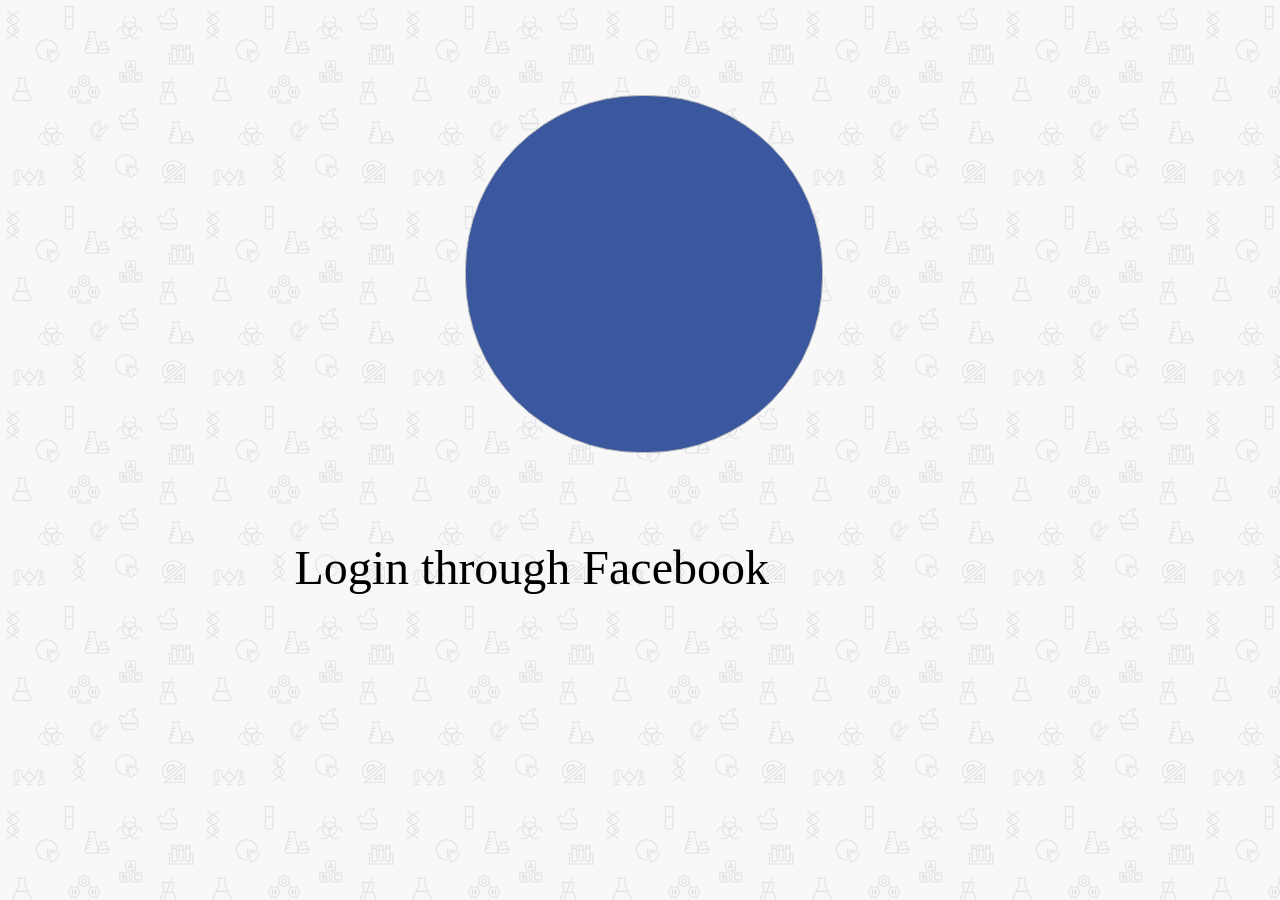
<file: index.html>
<!doctype html>
<html class="no-js">
<head>
	<meta charset="utf-8">
	<title></title>
	<meta name="description" content="">
	<meta name="viewport" content="width=device-width">
	<!-- Place favicon.ico and apple-touch-icon.png in the root directory -->
	<!-- build:css(.) styles/vendor.css -->
	<!-- bower:css -->
	<!-- endbower -->
	<!-- endbuild -->
	<!-- build:css(.tmp) styles/main.css -->
	<link rel="stylesheet" href="styles/main.css">
	<!-- endbuild -->
</head>
<body ng-app="angularPortalApp">
	<div class="">
		<div ng-view=""></div>
	</div>


	<!-- Google Analytics: change UA-XXXXX-X to be your site's ID -->
	<script>
		!function(A,n,g,u,l,a,r){A.GoogleAnalyticsObject=l,A[l]=A[l]||function(){
			(A[l].q=A[l].q||[]).push(arguments)},A[l].l=+new Date,a=n.createElement(g),
			r=n.getElementsByTagName(g)[0],a.src=u,r.parentNode.insertBefore(a,r)
		}(window,document,'script','//www.google-analytics.com/analytics.js','ga');

		ga('create', 'UA-XXXXX-X');
		ga('send', 'pageview');
	</script>

	<!-- build:js(.) scripts/vendor.js -->
	<!-- bower:js -->
	<script src="bower_components/jquery/dist/jquery.js"></script>
	<script src="bower_components/angular/angular.js"></script>
	<script src="bower_components/bootstrap/dist/js/bootstrap.js"></script>
	<script src="bower_components/angular-animate/angular-animate.js"></script>
	<script src="bower_components/angular-aria/angular-aria.js"></script>
	<script src="bower_components/angular-cookies/angular-cookies.js"></script>
	<script src="bower_components/angular-messages/angular-messages.js"></script>
	<script src="bower_components/angular-resource/angular-resource.js"></script>
	<script src="bower_components/angular-route/angular-route.js"></script>
	<script src="bower_components/angular-sanitize/angular-sanitize.js"></script>
	<script src="bower_components/angular-touch/angular-touch.js"></script>
	<script src="bower_components/angular-material/angular-material.js"></script>

	<!-- endbower -->
	<!-- endbuild -->

	<!-- build:js({.tmp,app}) scripts/scripts.js -->
	<script src="scripts/app.js"></script>
	<script src="scripts/controllers/main.js"></script>
	<script src="scripts/controllers/details.js"></script>
	<script src="scripts/controllers/policyVideo.js"></script>
	<script src="scripts/controllers/confirmation.js"></script>
	<script src="scripts/controllers/lowergradelandingpage.js"></script>
	<script src="scripts/controllers/lowergradetest.js"></script>
	<script src="scripts/controllers/quiz.js"></script>
	<script src="scripts/controllers/policy.js"></script>
	<script src="scripts/controllers/communication.js"></script>
	<script src="scripts/controllers/sorry.js"></script>
	<script src="scripts/controllers/redirecting.js"></script>
	<script src="scripts/controllers/tologinpage.js"></script>
	<script src="scripts/controllers/examdashboard.js"></script>
	<script src="scripts/controllers/toexamdashboard.js"></script>
	<script src="scripts/controllers/todetailspage.js"></script>

	<!-- endbuild -->
</body>
</html>
</file>
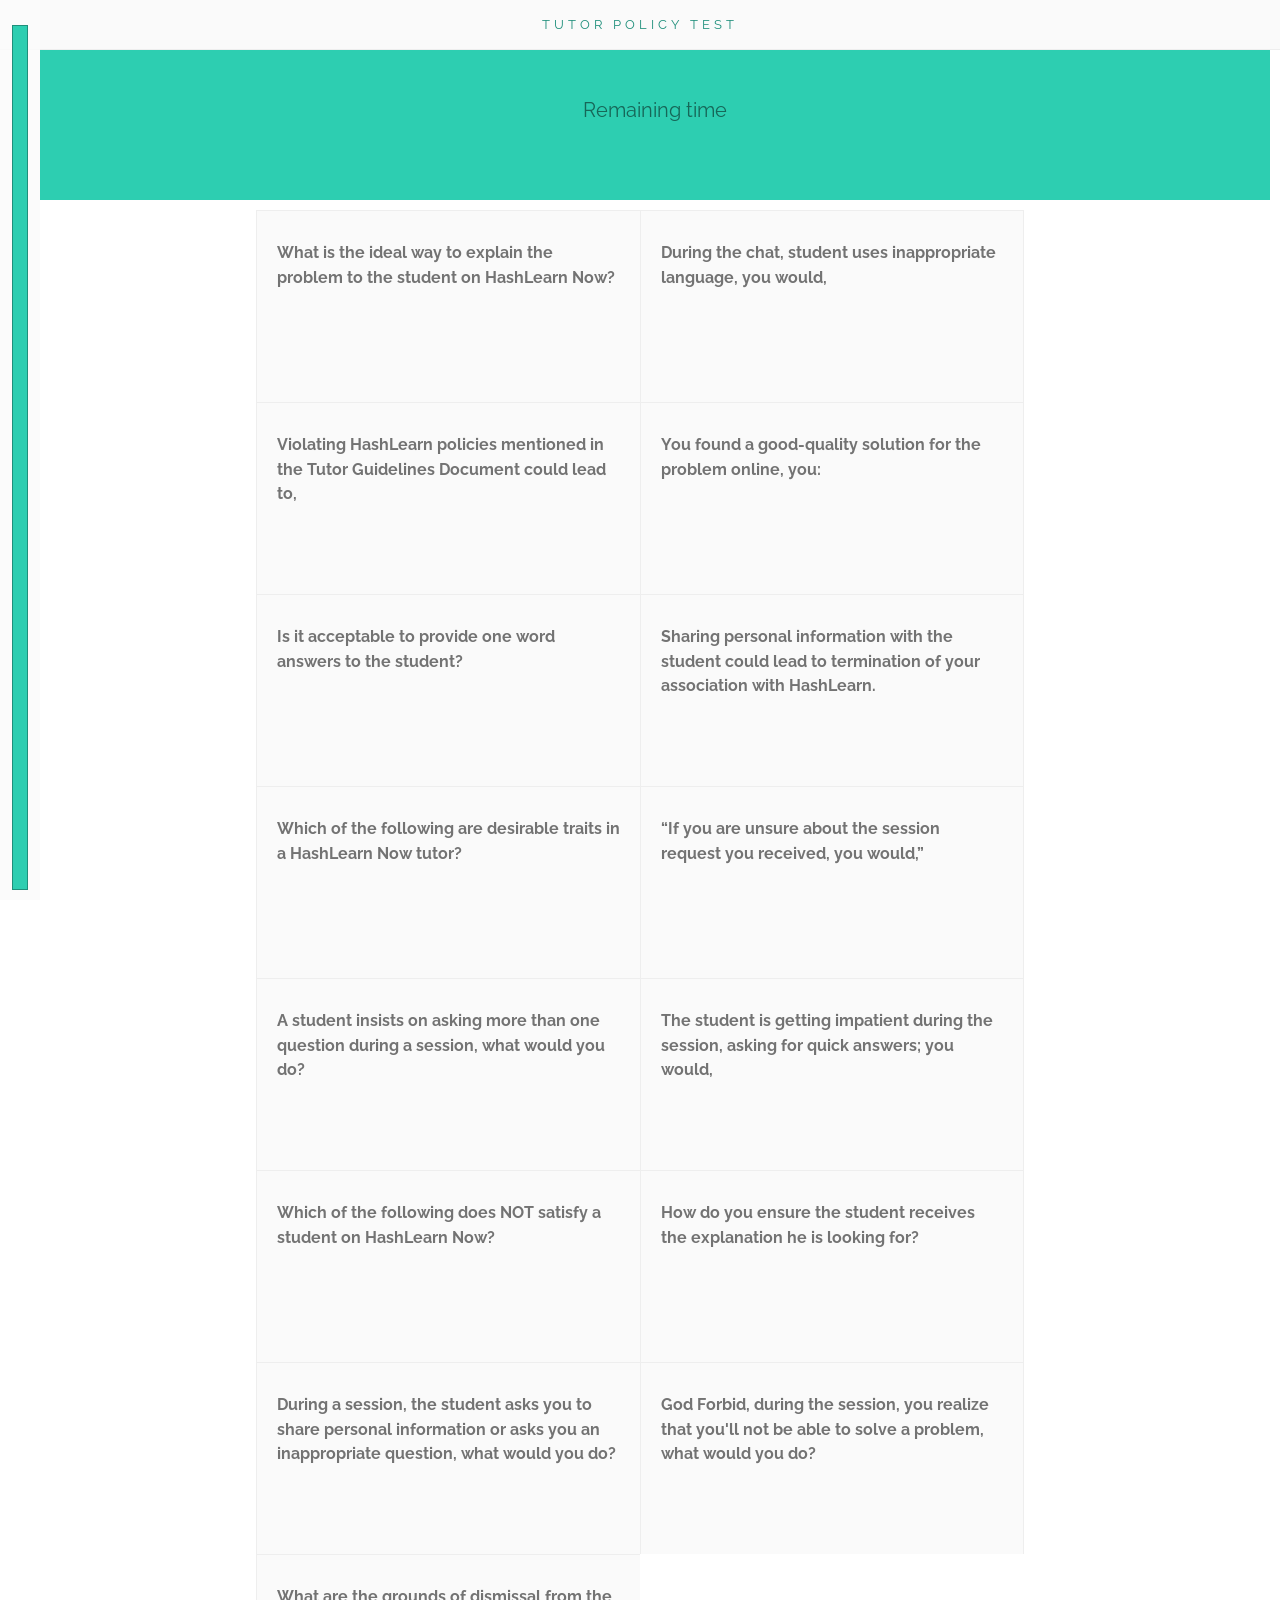
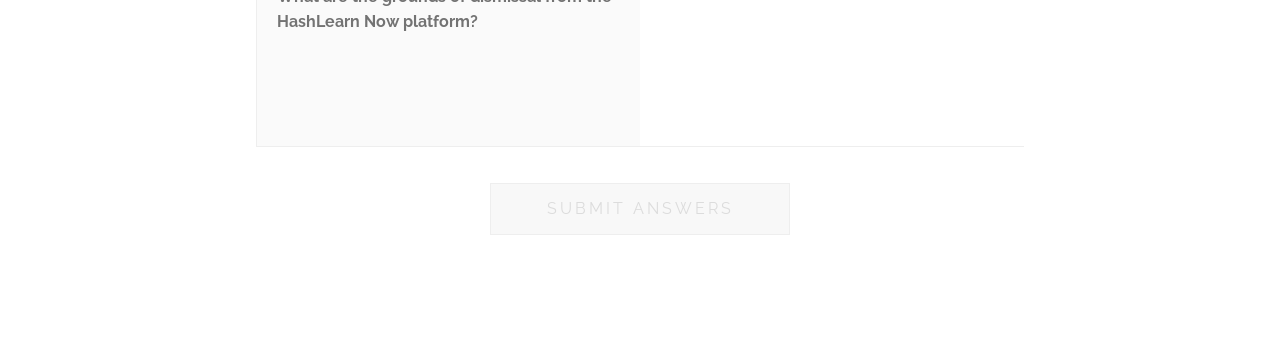
<file: views/academicbasepage.html>
<!DOCTYPE html>
<html>
  <head>
    <meta http-equiv="refresh" content="0; url=policy.html"/>
    <title>Page </title>
  </head>
  <body onload="saveDetails()">

    <h1>Redirecting</h1>
  </body>

  <script>
    function saveDetails() {

      function init() {

        delete_cookie("values");

        username = getParameterByName('username');
        jee_test = getParameterByName('jee_test');
        var vals = username +  "," + jee_test;
        document.cookie = "values=" + vals;

        

        // alert(document.cookie);
      }

      function delete_cookie( name ) {
        document.cookie = name + '=; expires=Thu, 01 Jan 1970 00:00:01 GMT;';
      }

      function getParameterByName(name, url) {
        if (!url)
          url = window.location.href;
        name = name.replace(/[\[\]]/g, "\\$&");
        var regex = new RegExp("[?&]" + name + "(=([^&#]*)|&|#|$)"),
          results = regex.exec(url);
        if (!results)
          return null;
        if (!results[2])
          return '';
        return decodeURIComponent(results[2].replace(/\+/g, " "));
      }

      init();



    }
  </script>
</html>
</file>
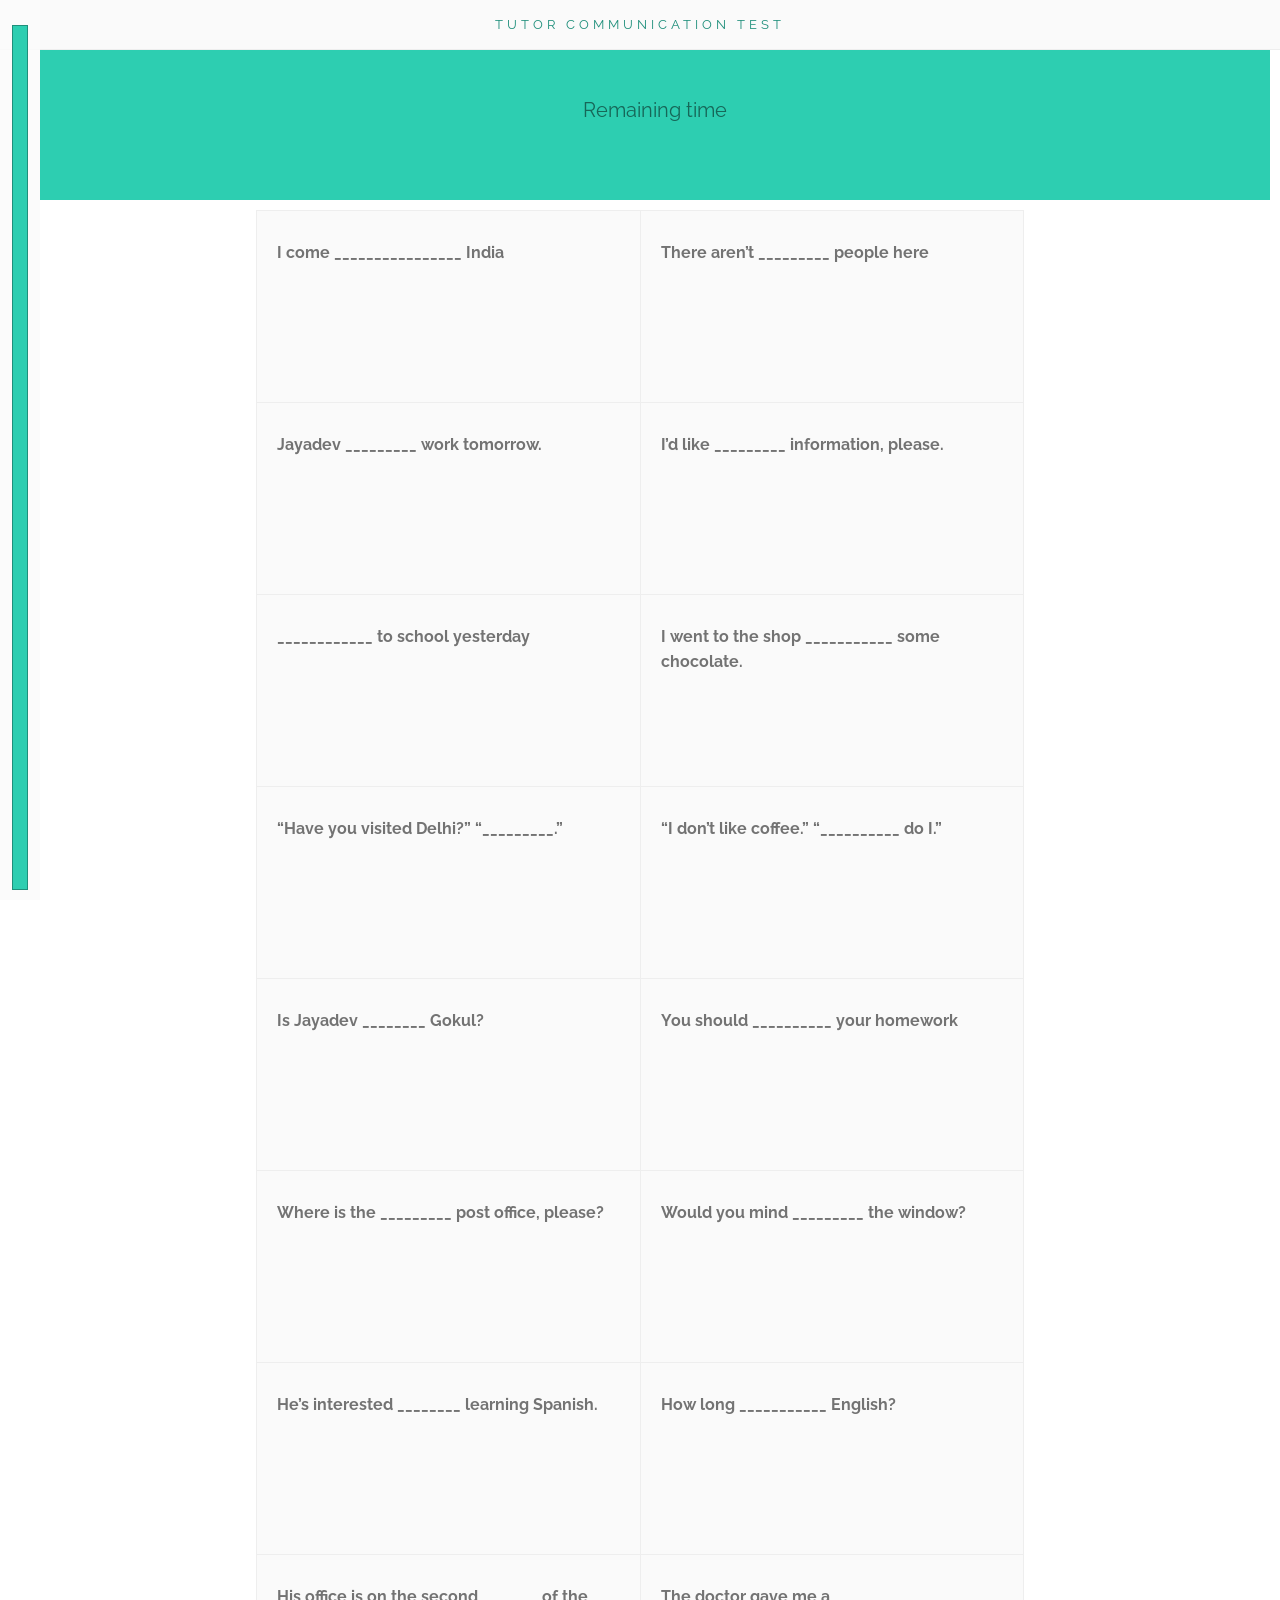
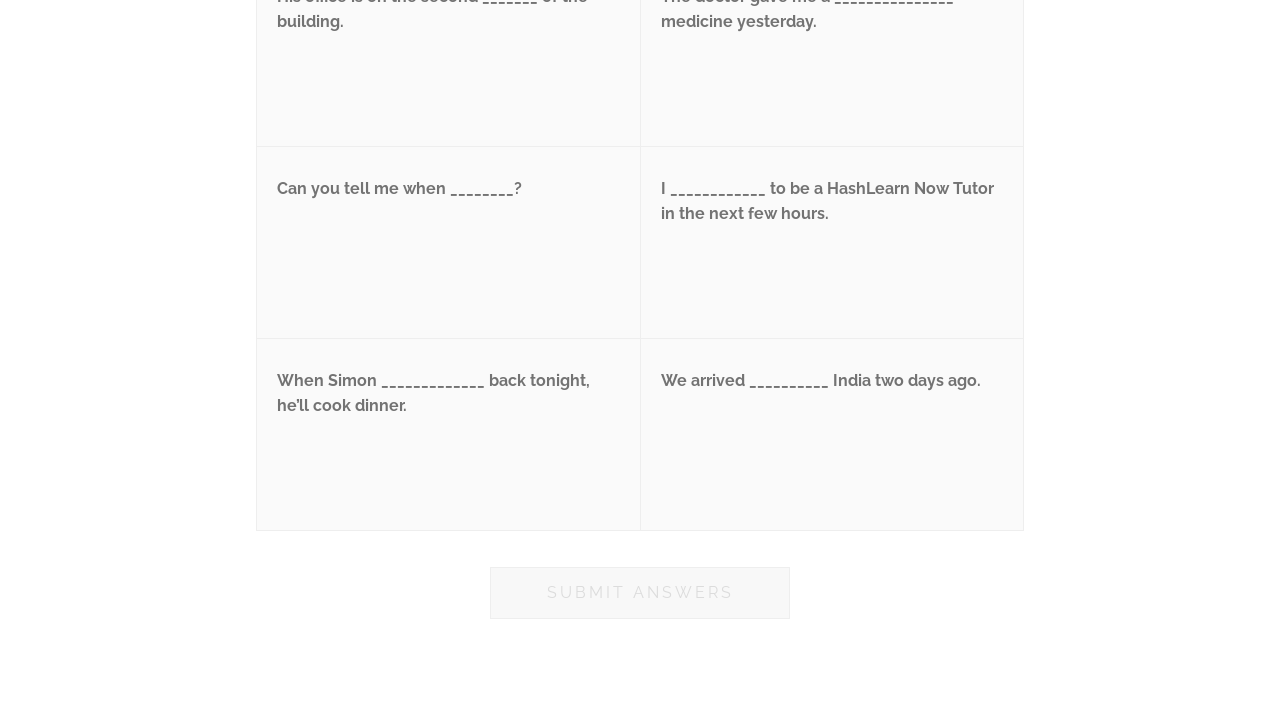
<file: views/communication.html>
<!DOCTYPE html>
<html >
<head>
  <meta charset="UTF-8">
  <title>HashLearn - Communication Test</title>
  <script src='https://cdn.firebase.com/js/client/2.2.1/firebase.js'></script>

  <link rel="stylesheet" href="../styles/policyandcommunication.css">
  <link rel="stylesheet" href="../styles/normalize.css">




</head>

<body>
  <style>
   body:before {
    display: none;
    content:none;
  }
  label:before{
    display:none;
  }
</style>
<header>
  <small>Tutor communication test</small>
</header>
<div id="emc-score"></div>
<div class="wrap">
  <div class="row">
    <section data-quiz-item>
      <div class="question">I come ________________ India</div>
      <div class="choices" data-choices='["to","from", "at", "in"]'>
      </div>
    </section>
    <section data-quiz-item>
      <div class="question">There aren’t _________ people here</div>
      <div class="choices" data-choices='["much","many", "a lot", "some"]'>
      </div>
    </section>
  </div>
  <div class="row">
    <section data-quiz-item>
      <div class="question">Jayadev _________ work tomorrow.</div>
      <div class="choices" data-choices='["isn’t going","isn’t", "isn’t going to", "isn’t to"]'>
      </div>
    </section>
    <section data-quiz-item>
     <div class="question">I’d like _________ information, please.</div>
     <div class="choices" data-choices='["an","some", "piece", "a piece"]'>
     </div>
   </section>
 </div>
 <div class="row">
  <section data-quiz-item>
    <div class="question"> ____________ to school yesterday</div>
    <div class="choices" data-choices='["Do you walk","Did you walked", "Did you walk", "Have you walked"]'>
    </div>
  </section>
  <section data-quiz-item>
   <div class="question">I went to the shop ___________ some chocolate.</div>
   <div class="choices" data-choices='["for buying","for buy", "to buy", "buy"]'>
   </div>
 </section>
</div>
<div class="row last">
  <section data-quiz-item>
    <div class="question">“Have you visited Delhi?” “_________.”</div>
    <div class="choices" data-choices='["Not yet","Ever", "Already", "Not"]'>
    </div>
  </section>
  <section data-quiz-item>
    <div class="question">“I don’t like coffee.” “__________ do I.”</div>
    <div class="choices" data-choices='["So","Neither", "Either", "No"]'>
    </div>
  </section>
  <section data-quiz-item>
    <div class="question">Is Jayadev ________ Gokul?</div>
    <div class="choices" data-choices='["taller that","taller", "as tall as", "more tall"]'>
    </div>
  </section>
  <section data-quiz-item>
    <div class="question">You should __________ your homework</div>
    <div class="choices" data-choices='["make","do", "work", "give"]'>
    </div>
  </section>
  <section data-quiz-item>
    <div class="question">Where is the _________ post office, please?</div>
    <div class="choices" data-choices='["most near","near", "more near", "nearest"]'>
    </div>
  </section>
  <section data-quiz-item>
    <div class="question">Would you mind _________ the window?</div>
    <div class="choices" data-choices='["closing","close", "to close", "closed"]'>
    </div>
  </section>
  <section data-quiz-item>
    <div class="question">He’s interested ________ learning Spanish.</div>
    <div class="choices" data-choices='["on","to", "in", "for"]'>
    </div>
  </section>
  <section data-quiz-item>
    <div class="question">How long ___________ English?</div>
    <div class="choices" data-choices='["do you learn","are you learning", "have you been learning", "you learn"]'>
    </div>
  </section>
  <section data-quiz-item>
    <div class="question">His office is on the second _______ of the building.</div>
    <div class="choices" data-choices='["floor","level","ground", "stage"]'>
    </div>
  </section>
  <section data-quiz-item>
    <div class="question">The doctor gave me a _______________ medicine yesterday.</div>
    <div class="choices" data-choices='["note","receipt", "prescription", "recipe"]'>
    </div>
  </section>
  <section data-quiz-item>
    <div class="question">Can you tell me when ________?</div>
    <div class="choices" data-choices='["the train leaves","does the train leave", "leaves the train", "does leave the train"]'>
    </div>
  </section>
  <section data-quiz-item>
    <div class="question">I ____________ to be a HashLearn Now Tutor in the next few hours.</div>
    <div class="choices" data-choices='["think","expect", "wait for", "get"]'>
    </div>
  </section>
  <section data-quiz-item>
    <div class="question">When Simon _____________ back tonight, he’ll cook dinner.</div>
    <div class="choices" data-choices='["comes","will come", "come", "shall come"]'>
    </div>
  </section>
  <section data-quiz-item>
    <div class="question">We arrived __________ India two days ago.</div>
    <div class="choices" data-choices='["to","in", "on" , "at"]'>
    </div>
  </section>
</div>
<div class="submit">
  <button id="emc-submit">Submit Answers</button>
</div>
</div>

<footer>
  <div id="emc-progress"></div>
</footer>

<!-- Timer part -->
<div class="canvas" id = "canvasID">
  <div class="timer-bar"></div>
  <div class="content-box">
    <div class="timer-display"></div>
    <div class="timer-info">Remaining time</div>
  </div>
</div>
<!-- Timer end -->


<script src='http://cdnjs.cloudflare.com/ajax/libs/jquery/2.1.3/jquery.min.js'></script>

<script src="../scripts/controllers/communication.js"></script>




</body>
</html>
</file>
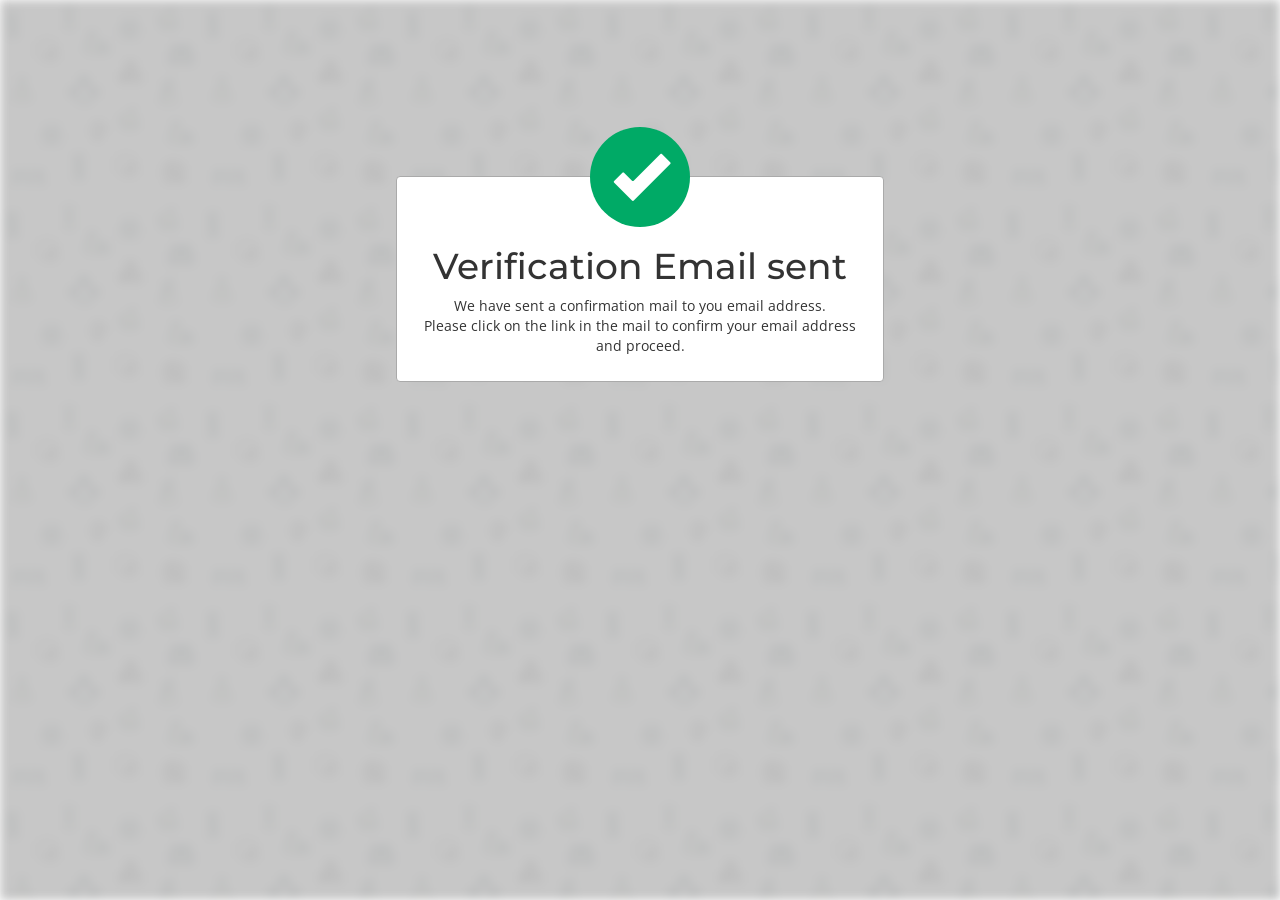
<file: views/confirmation.html>
<!DOCTYPE html>
<html >
<head>
	<meta charset="UTF-8">
	<title>Success Modal with Animation</title>
	<link href='https://fonts.googleapis.com/css?family=Open+Sans:300|Montserrat' rel='stylesheet' type='text/css'>


	<link rel='stylesheet prefetch' href='http://maxcdn.bootstrapcdn.com/bootstrap/3.3.5/css/bootstrap.min.css'>

	<link rel="stylesheet" href="../styles/confirmation.css" type="text/css">




</head>

<body>

	<div class="background"></div>
	<div class="container">
		<div class="row">
			<div class="modalbox success col-sm-8 col-md-6 col-lg-5 center animate">
				<div class="icon">
					<span class="glyphicon glyphicon-ok"></span>
				</div>
				<!--/.icon-->
				<h1>Verification Email sent</h1>
				<p>We have sent a confirmation mail to you email address.
					<br>Please click on the link in the mail to confirm your email address and proceed.</p>
<!-- 					<button type="button" class="redo btn" id="proceed">Proceed</button>
-->				</div>
<!--/.success-->
</div>
<!--/.row-->
</div>
<!--/.container-->
<script src='http://cdnjs.cloudflare.com/ajax/libs/jquery/2.1.3/jquery.min.js'></script>

</body>
</html>
</file>
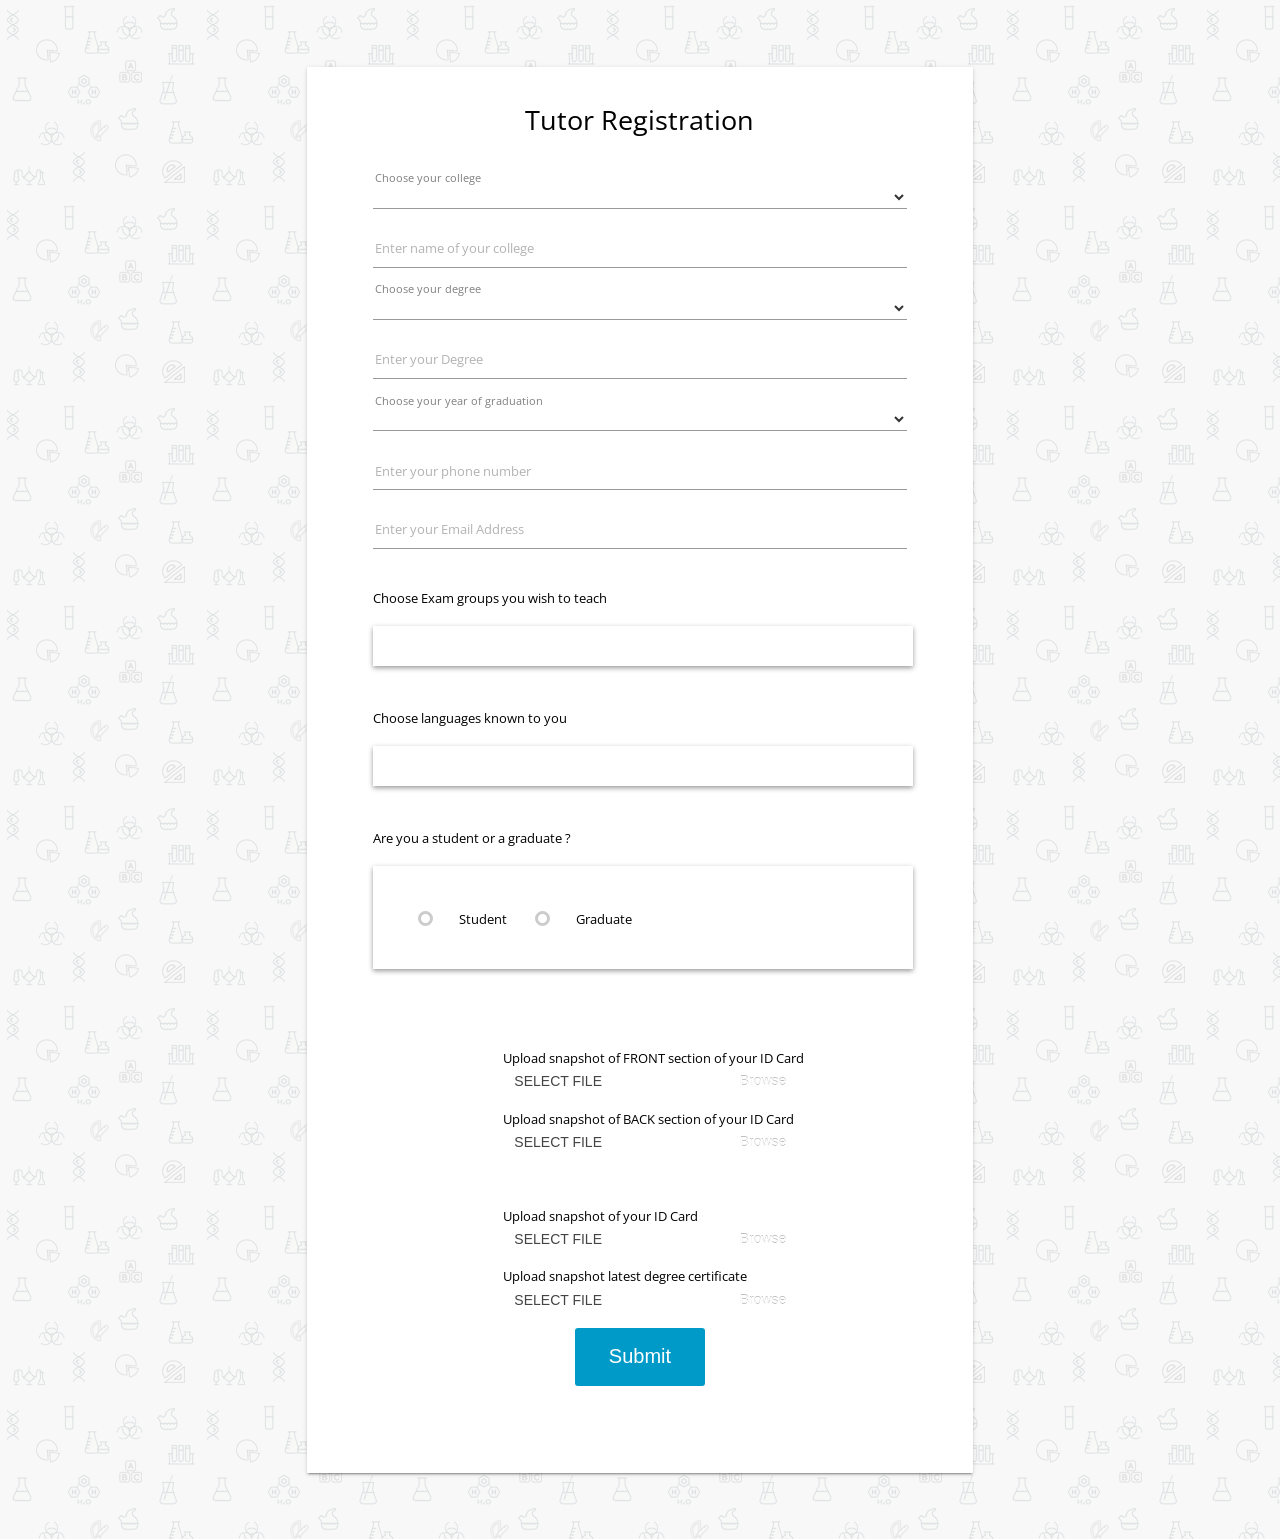
<file: views/details.html>
<!DOCTYPE html>
<html>

<head>
  <meta charset="UTF-8">
  <title>CSS3 Selectables with information rollover</title>
  <link rel="stylesheet" href="../styles/lowergradelandingpage.css">
</head>


<link rel="stylesheet" href="../styles/fake.css" type="text/css">

<body>
  <div class = "container">
    <form id="mForm">
      <h1>Tutor Registration</h1>

      <div class="form-group">
        <select id = "college">
          <option disabled></option>

        </select>
        <label for="select" class="control-label">Choose your college</label><i class="bar"></i>
      </div>


      <div class="form-group" id ="customCollege">
        <input type="text" required="required" id = "customCollegeText"/>
        <label for="input" class="control-label">Enter name of your college</label><i class="bar"></i>
      </div>

      <div class="form-group" >
        <select id = "degree">
          <option disabled></option>
        </select>
        <label for="select" class="control-label">Choose your degree</label><i class="bar"></i>
      </div>

      <div class="form-group" id ="customDegree">
        <input type="text" required="required" id = "customDegreeText"/>
        <label for="input" class="control-label">Enter your Degree</label><i class="bar"></i>
      </div>

      <div class="form-group" >
        <select id="year">
          <option disabled></option>
        </select>
        <label for="select" class="control-label">Choose your year of graduation</label><i class="bar"></i>
      </div>


      <div class="form-group">
        <input type="text" required="required" id ="phone"/>
        <label for="input" class="control-label">Enter your phone number</label><i class="bar"></i>
      </div>

      <div class="form-group">
        <input type="email" required="required" id = "email"/>
        <label for="email" class="control-label">Enter your Email Address</label><i class="bar"></i>
      </div>

    </br>

    <h4>Choose Exam groups you wish to teach</h4>

    <div id="examGroups" class="material_block">
    </div></br>
  </br>


  <h4>Choose languages known to you</h4>

  <div id="languages" class="material_block">
  </div></br>
</br>

<h4>Are you a student or a graduate ?</h4>


<div class="material_block">
  <input id="student" name="studentOrGraduate" type="radio" class="material_radio" value="student">
  <label for="student">Student</label>
  <input id="graduate" name="studentOrGraduate" type="radio" class="material_radio" value = "graduate">
  <label for="graduate">Graduate</label>
</div>

</br>
<div id = "studentPics">

  Upload snapshot of FRONT section of your ID Card</br>
  <div class="file">
    <input type="file" name="file" id="id_front_student" />
    <span class="value">SELECT FILE</span>
    <span class="bt-value">Browse</span>
  </div>
</br>

Upload snapshot of BACK section of your ID Card</br>
<div class="file">
  <input type="file" name="file" id="id_back_student" />
  <span class="value">SELECT FILE</span>
  <span class="bt-value">Browse</span>

</div>
</div>


<div id = "graduatePics">
  Upload snapshot of your ID Card</br><div class="file">
  <input type="file" name="file" id="id_graduate" />
  <span class="value">SELECT FILE</span>
  <span class="bt-value">Browse</span>
</div>
</br>

Upload snapshot latest degree certificate</br><div class="file">
<input type="file" name="file" id="certificate_graduate" />
<span class="value">SELECT FILE</span>
<span class="bt-value">Browse</span>
</div>
</div>

</form>

<section>
  <div class="button-container">
    <button type="button" id="submit"><span>Submit</span></button>
  </div>
</section>


</div>
</body>
<script src="../scripts/controllers/details.js"></script>

</html>
</file>
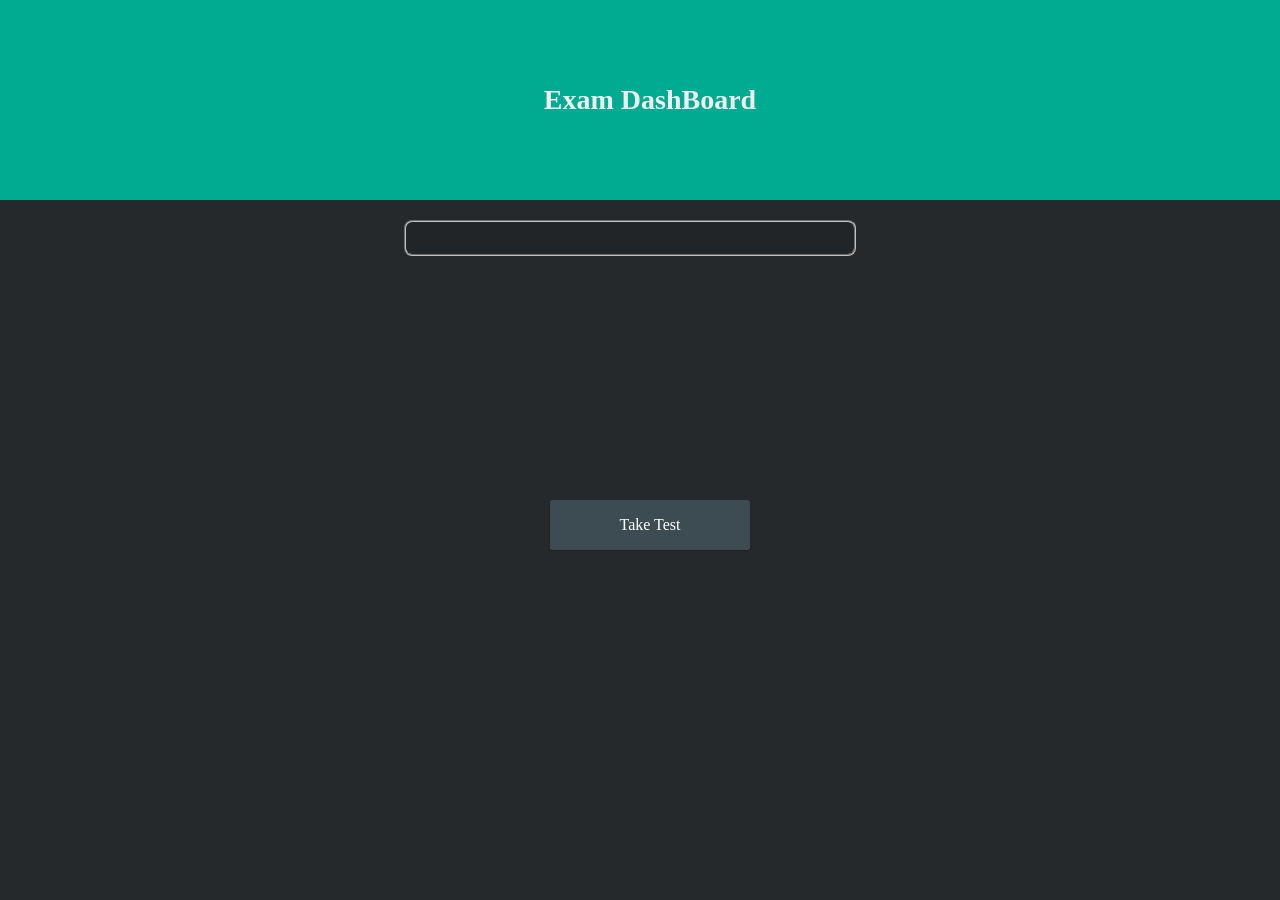
<file: views/examdashboard.html>
<link rel="stylesheet" href="../styles/examdashboard.css" type="text/css">


<body>
	<header>
		<div class="header-title">
			Exam DashBoard
		</div>
	</header>


	<div id="container1">
		<fieldset>
			<div id ="exams">
			</div>
		</fieldset>
	</div>

	<div id="container2">
		<div class="button" id = "taketest">
			<p class="btnText">Take Test</p>
		</div>
	</div>
</div>

</body>
</file>
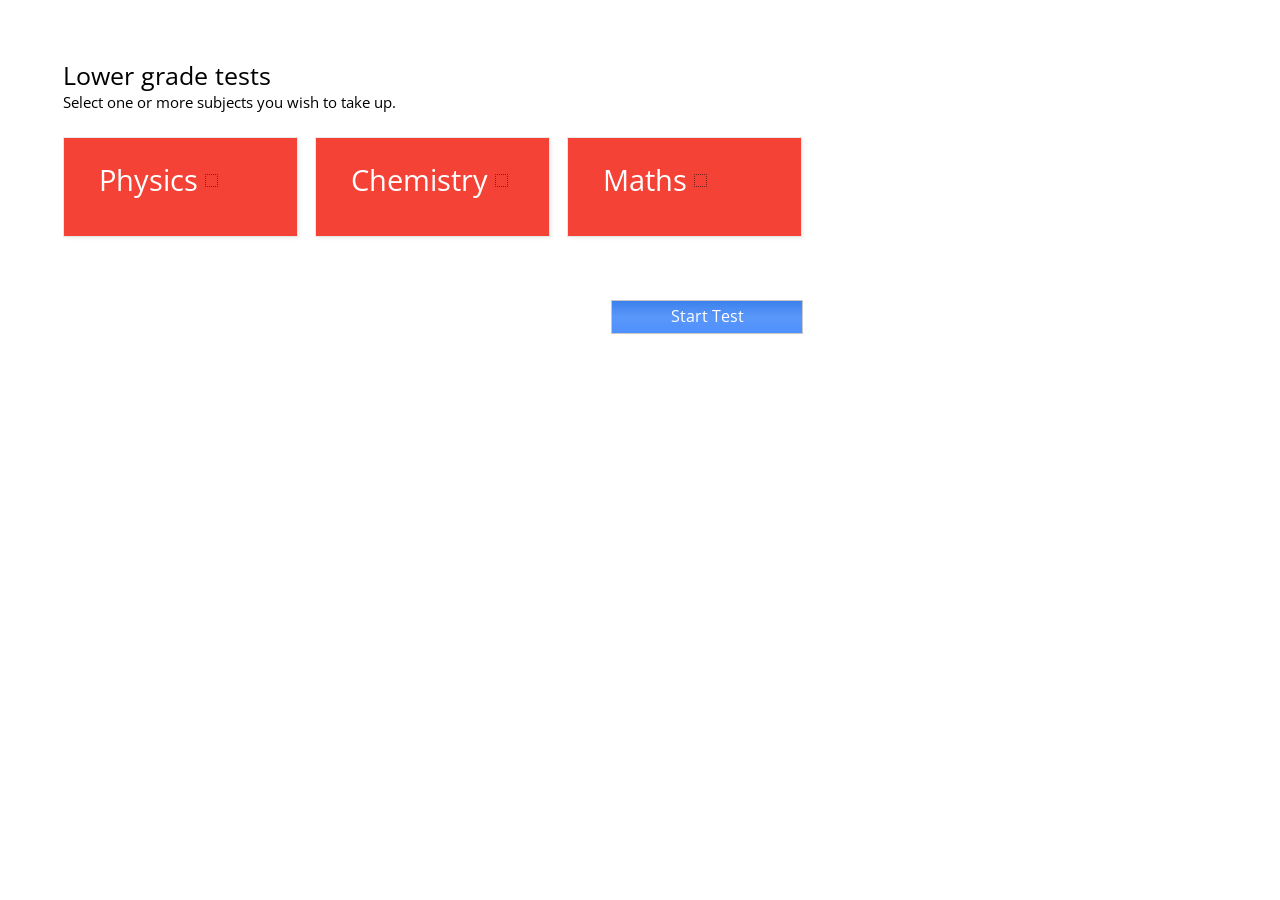
<file: views/lowergradelandingpage.html>
<!DOCTYPE html>
<html>

<head>
  <meta charset="UTF-8">
  <title>CSS3 Selectables with information rollover</title>
  <link rel="stylesheet" href="../styles/lowergradelandingpage.css">
</head>

<body>

  <!DOCTYPE html>
  <html>

  <head>
    <meta http-equiv="Content-Type" content="text/html; charset=utf-8" />
    <meta name="author" content="Jason Mayes" />
    <title>HashLearn Now -Lower Grade Quizes</title>
    <link href='http://fonts.googleapis.com/css?family=Open+Sans:400,700,300&subset=latin,latin-ext' rel='stylesheet' type='text/css'>
  </head>

  <body>
    <div class="cardContainer">
      <h1>Lower grade tests</h1>
      <p class="large">Select one or more subjects you wish to take up.</p>
      <a id="close" href="#"></a>
      <ul>

        <li class="flip-container" id="phy">
          <div class="flipper default">
            <div class="front">
              <h2>Physics</h2>
            </div>
            <div class="back">
              <p>Check this to teach physics for 8-10 grade</p>
            </div>
          </div>
        </li>

        <li class="flip-container" id="che">
          <div class="flipper default">
            <div class="front">
              <h2>Chemistry</h2>
            </div>
            <div class="back">
              <p>Check this to teach Chemistry for 8-10 grade</p>
            </div>
          </div>
        </li>

        <li class="flip-container" id="mat">
          <div class="flipper default">
            <div class="front">
              <h2>Maths</h2>
            </div>
            <div class="back">
              <p>Check this to teach physics for 8-10 grade</p>
            </div>
          </div>
        </li>
      </ul>

      <p id="selected">(0) subjects selected</p>
      <a id="continue" class="button" href="#">Start Test</a>

    </div>
  </body>

  </html>

  <script src="../scripts/controllers/lowergradelandingpage.js"></script>




</body>

</html>
</file>
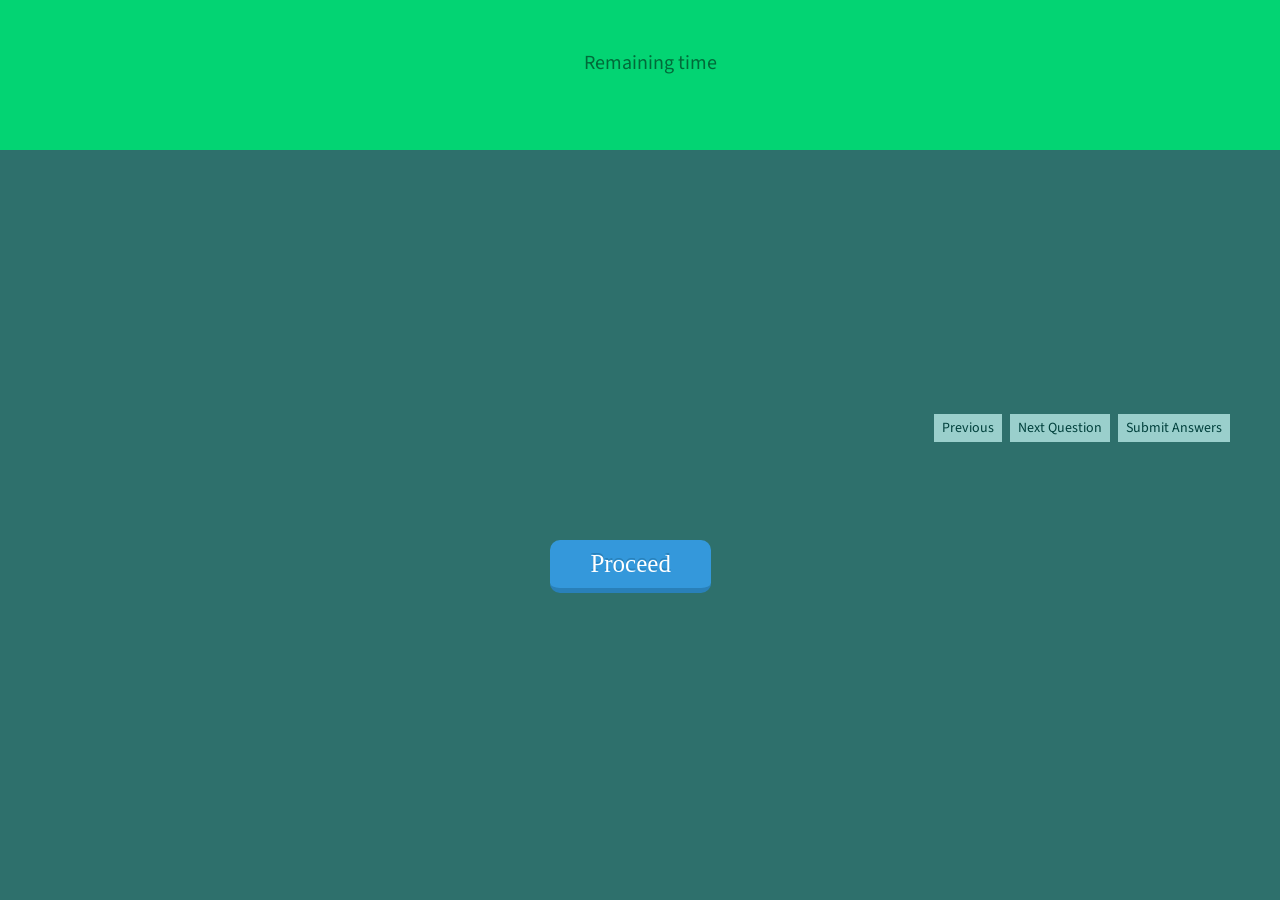
<file: views/lowergradetest.html>
<!DOCTYPE html>
<html>

<head>
  <meta charset="UTF-8">
  <title>Lower Grade Tests</title>
</head>
<link rel="stylesheet" href="../styles/lowergradetest.css">

<body>

  <div id="quiz">
    <h1 id="quiz-name"></h1>
    <button id="submit-button">Submit Answers</button>
    <button id="next-question-button">Next Question</button>
    <button id="prev-question-button">Previous</button>

    <div id="quiz-results">
      <p id="quiz-results-message"></p>
      <p id="quiz-results-score"></p>
    </div>
  </div>
  <script src='http://cdnjs.cloudflare.com/ajax/libs/jquery/2.1.3/jquery.min.js'></script>

  <script src="../scripts/controllers/lowergradetest.js"></script>

  <!-- Timer part -->
  <div class="canvas" id = "canvas">
    <div class="timer-bar"></div>
    <div class="content-box">
      <div class="timer-display"></div>
      <div class="timer-info">Remaining time</div>
    </div>
  </div>
  <!-- Timer end -->
  <p id = "preview">
  </p>

  <div class="action-button shadow animate blue" id = "proceed">Proceed</div>

</body>

</html>
</file>
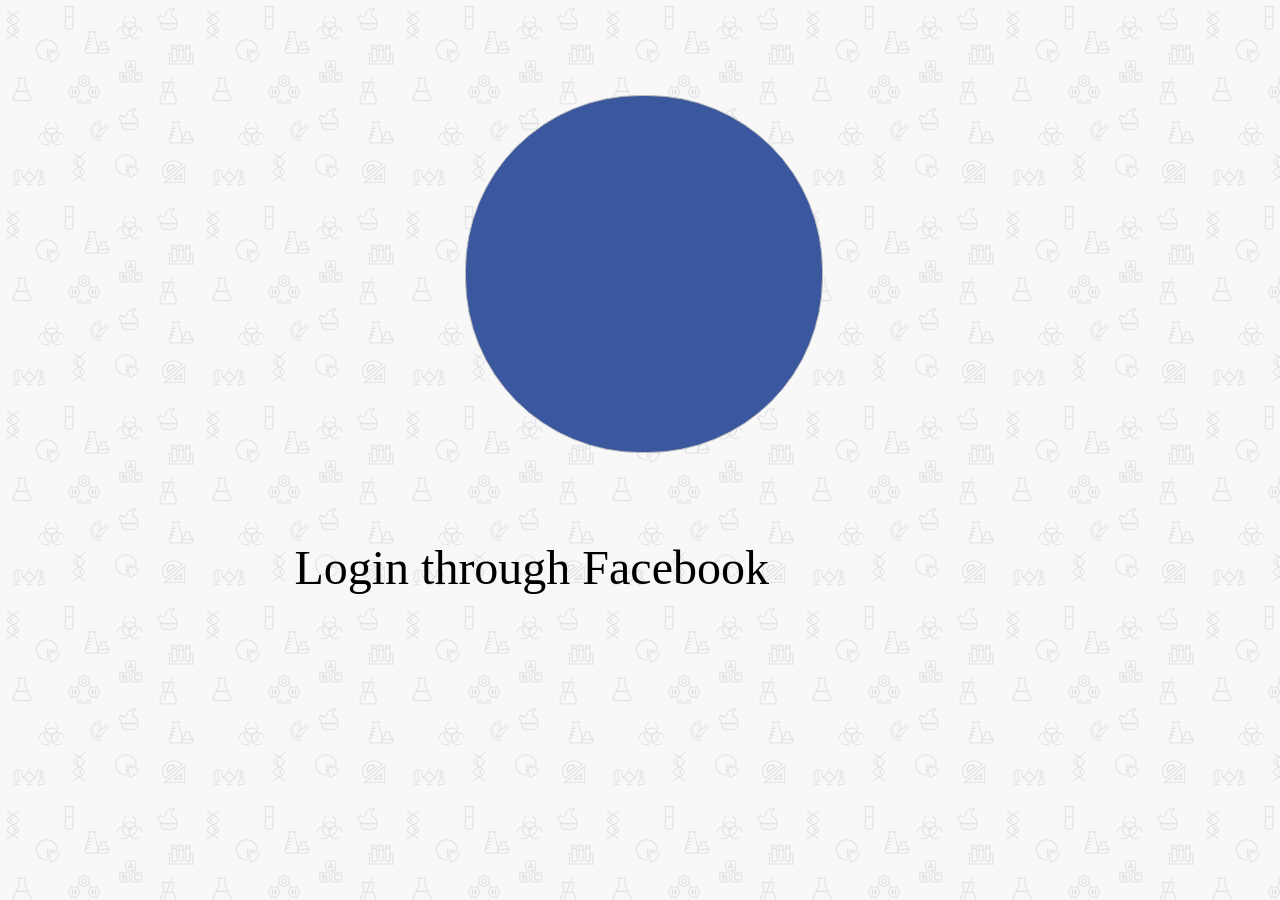
<file: views/main.html>
<link href='http://fonts.googleapis.com/css?family=Bowlby+One+SC' rel='stylesheet' type='text/css'>
  <link rel="stylesheet" href="../styles/main.css" type="text/css">


  
  <body ng-controller="MainCtrl">
    <div id="container" >
      <div id="facebook">
        <div id="facebook-button" ng-click="doLogin()"></div>
        <div id="facebook-login">
          Facebook login! 
        </div>
      </div>
    </div>

    <div id="status"> Login through Facebook
    </div>
  </body>
  <script src="../scripts/controllers/main.js"></script>
</file>
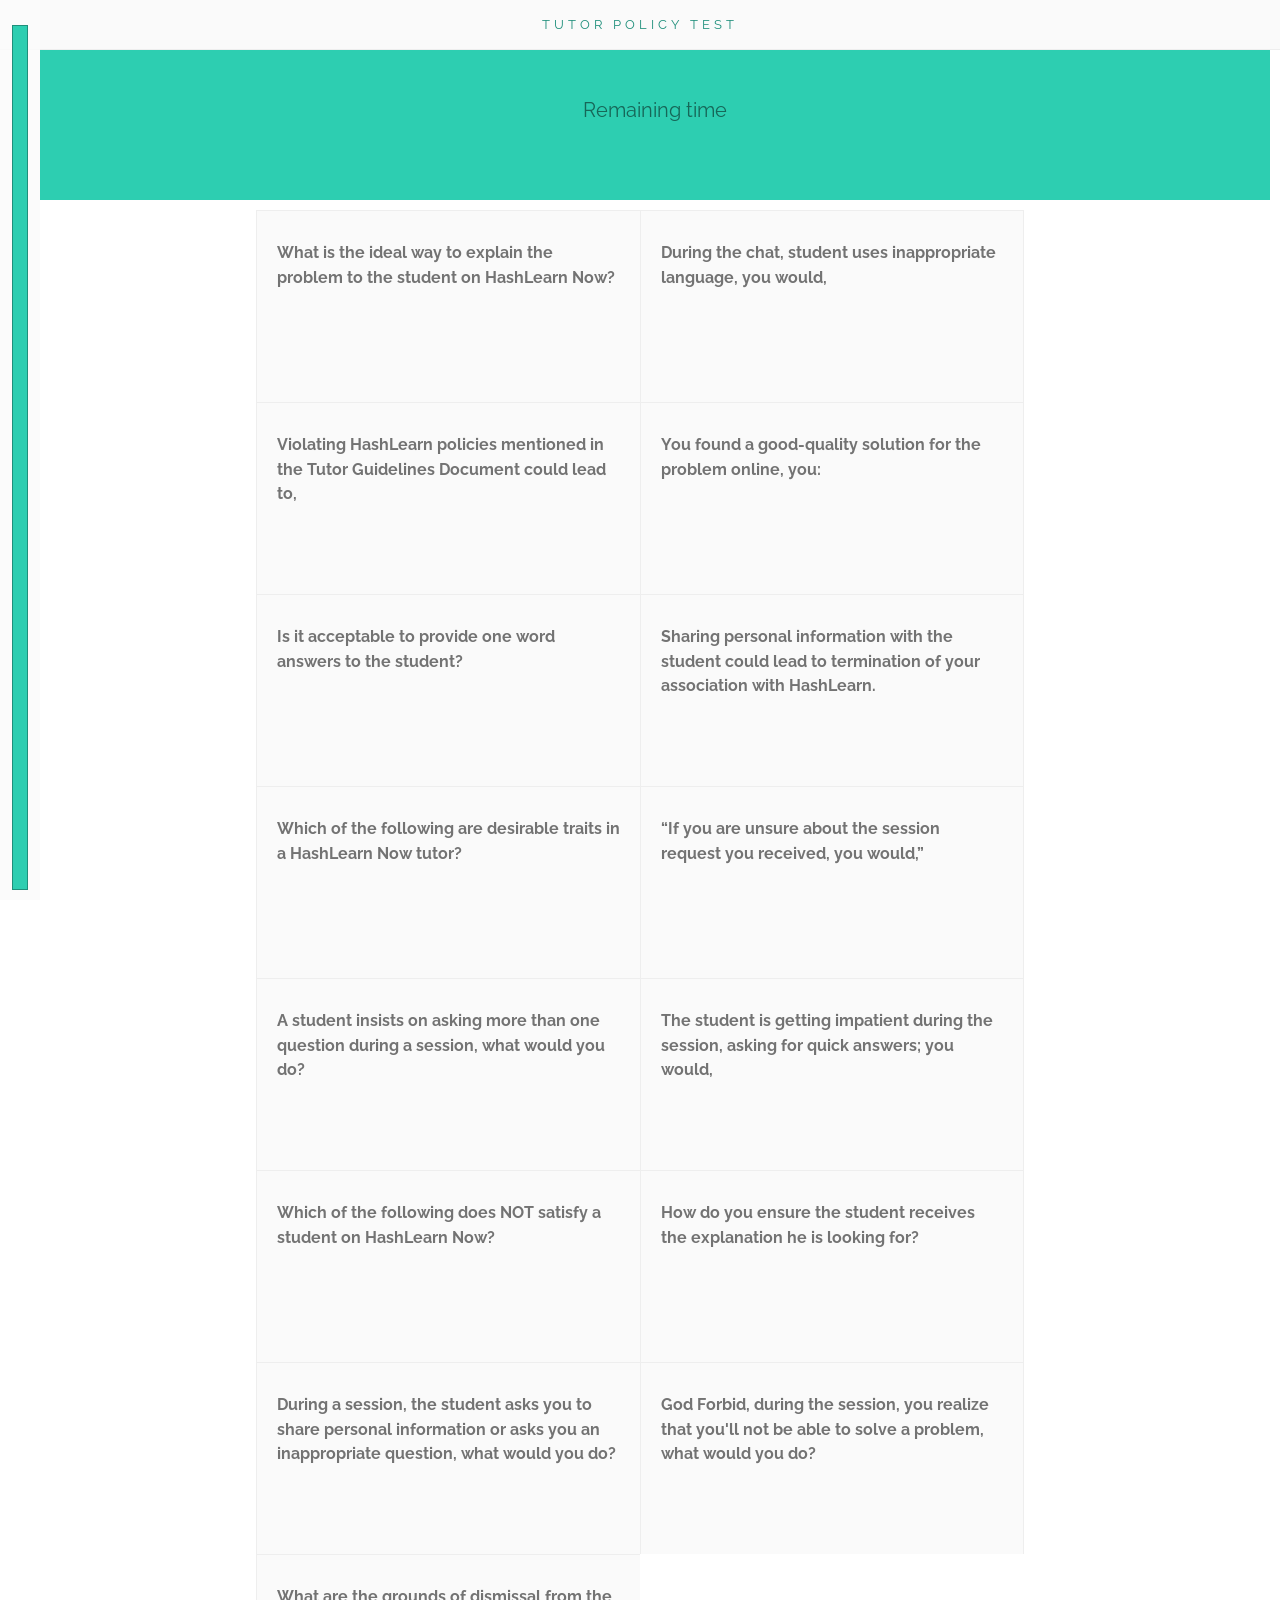
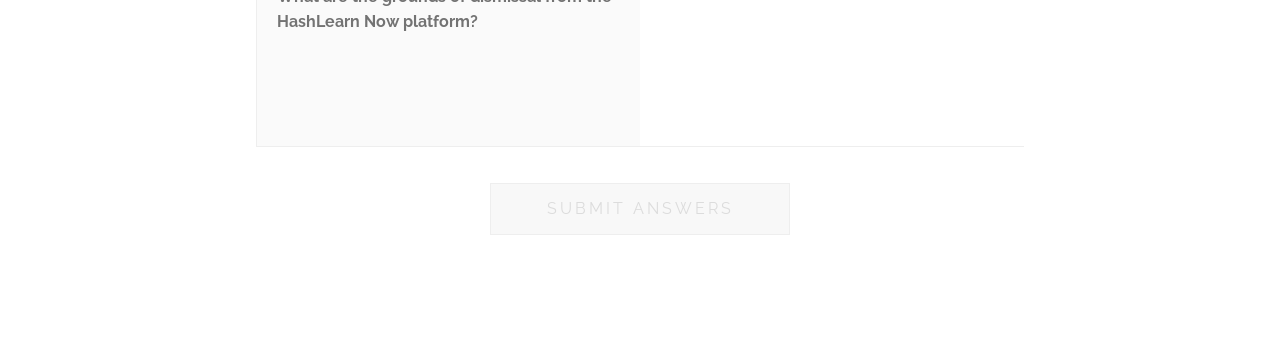
<file: views/policy.html>
<!DOCTYPE html>
<html>
<meta name="viewport" content="width=device-width">

<head>
  <meta charset="UTF-8">
  <title>HashLearn - Policy Test</title>
  <script src='https://cdn.firebase.com/js/client/2.2.1/firebase.js'></script>

  <link rel="stylesheet" href="../styles/policyandcommunication.css">
  <link rel="stylesheet" href="../styles/normalize.css">
</head>

<body>
  <style>
   body:before {
    display: none;
    content:none;
  }
  label:before{
    display:none;
  }
</style>
<header>
  <small>Tutor policy test</small>
</header>
<div id="emc-score"></div>
<div class="wrap">
  <div class="row">
    <section data-quiz-item>
      <div class="question">What is the ideal way to explain the problem to the student on HashLearn Now?</div>
      <div class="choices" data-choices='["Providing just the final answer","Providing the steps with little engagement", "Initiating the student towards the solution and helping him/her when required", "Engaging with the student without providing the solution"]'>
      </div>
    </section>
    <section data-quiz-item>
      <div class="question">During the chat, student uses inappropriate language, you would,</div>
      <div class="choices" data-choices='["Tell the student to end the session and go away","Say nothing and report the session to the HashLearn team", "Ask the student to end the session and report to HashLearn support", "Use inappropriate language yourself"]'>
      </div>
    </section>
  </div>
  <div class="row">
    <section data-quiz-item>
      <div class="question">Violating HashLearn policies mentioned in the Tutor Guidelines Document could lead to,</div>
      <div class="choices" data-choices='["Instant Termination from HashLearn","Low Ratings on your profile", "Both option  a.) and option b.)", "None of these"]'>
      </div>
    </section>
    <section data-quiz-item>
     <div class="question">You found a good-quality solution for the problem online, you: </div>
     <div class="choices" data-choices='["Post a screenshot/ web link in the chat","Use the solution and explain it clearly to the student in your own words", "Tell the student to search on the web himself / herself"]'>
     </div>
   </section>

 </div>
 <div class="row">
  <section data-quiz-item>
    <div class="question">Is it acceptable to provide one word answers to the student?</div>
    <div class="choices" data-choices='["Yes","No"]'>
    </div>
  </section>
  <section data-quiz-item>
    <div class="question">Sharing personal information with the student could lead to termination of your association with HashLearn.</div>
    <div class="choices" data-choices='["False","True"]'>
    </div>
  </section>
</div>
<div class="row">
  <section data-quiz-item>
    <div class="question">Which of the following are desirable traits in a HashLearn Now tutor?</div>
    <div class="choices" data-choices='["Subject Knowledge Matter","Speed and Accuracy", "Communication", "All of the above"]'>
    </div>
  </section>
  <section data-quiz-item>
    <div class="question">“If you are unsure about the session request you received, you would,”</div>
    <div class="choices" data-choices='["Accept the session, taking a chance with your ratings and student experience", "Rather wait for a session you are sure of solving accurately"]'>
    </div>
  </section>
</div>
<div class = "row">
  <section data-quiz-item>
    <div class="question">A student insists on asking more than one question during a session, what would you do?</div>
    <div class="choices" data-choices='["Ask him to go ahead if you are sure about solving the new problem", "Ask him to go ahead even if you are unsure about solving the new problem, running the risk of low ratings and poor student experience"]'>
    </div>
  </section>
  <section data-quiz-item>
    <div class="question">The student is getting impatient during the session, asking for quick answers; you would,</div>
    <div class="choices" data-choices='["Politely give him an estimate time you would take and ask him if he is comfortable with it","Continue solving the problem without engaging with the student", "Bluntly tell the student to wait while you solve"]'>
    </div>
  </section>
</div>
<div class = "row">
  <section data-quiz-item>
    <div class="question">Which of the following does NOT satisfy a student on HashLearn Now?</div>
    <div class="choices" data-choices='["Constant engagement","Detailed, well thought of explanations", "Professional conduct", "Lengthy sessions"]'>
    </div>
  </section>
  <section data-quiz-item>
    <div class="question">How do you ensure the student receives the explanation he is looking for?</div>
    <div class="choices" data-choices='["Ask the student his expectations from the session at the beginning itself and Double-check your calculations", "Provide links and screen-shots from the web"]'>
    </div>
  </section>
</div>
<div>
  <section data-quiz-item>
    <div class="question">During a session, the student asks you to share personal information or asks you an inappropriate question, what would you do? </div>
    <div class="choices" data-choices='["Willingly give away your personal details", "Politely tell him that you are not allowed to do so and ask him to contact the HashLearn team for non-academic queries."]'>
    </div>
  </section>
  <section data-quiz-item>
    <div class="question">God Forbid, during the session, you realize that you'll not be able to solve a problem, what would you do?</div>
    <div class="choices" data-choices='["Beat around the bush, dragging the session till it ends", "Politely tell the student about the same and request him to look for another tutor"]'>
    </div>
  </section>
  <div class = "row last">
    <section data-quiz-item>
      <div class="question">What are the grounds of dismissal from the HashLearn Now platform? </div>
      <div class="choices" data-choices='["Sharing personal information with the student","Accepting sessions that you are unsure of","Using inappropriate language with the student", "Poor performance on the platform", "All of these"]'>
      </div>
    </section>
  </div>
  <div class="submit">
    <button id="emc-submit">Submit Answers</button>
  </div>
</div>

<footer>
  <div id="emc-progress"></div>
</footer>

<!-- Timer part -->
<div class="canvas" id = "canvasID">
  <div class="timer-bar"></div>
  <div class="content-box">
    <div class="timer-display"></div>
    <div class="timer-info">Remaining time</div>
  </div>
</div>
<!-- Timer end -->


<script src='http://cdnjs.cloudflare.com/ajax/libs/jquery/2.1.3/jquery.min.js'></script>
<script src="../scripts/controllers/policy.js"></script>
</body>
</html>
</file>
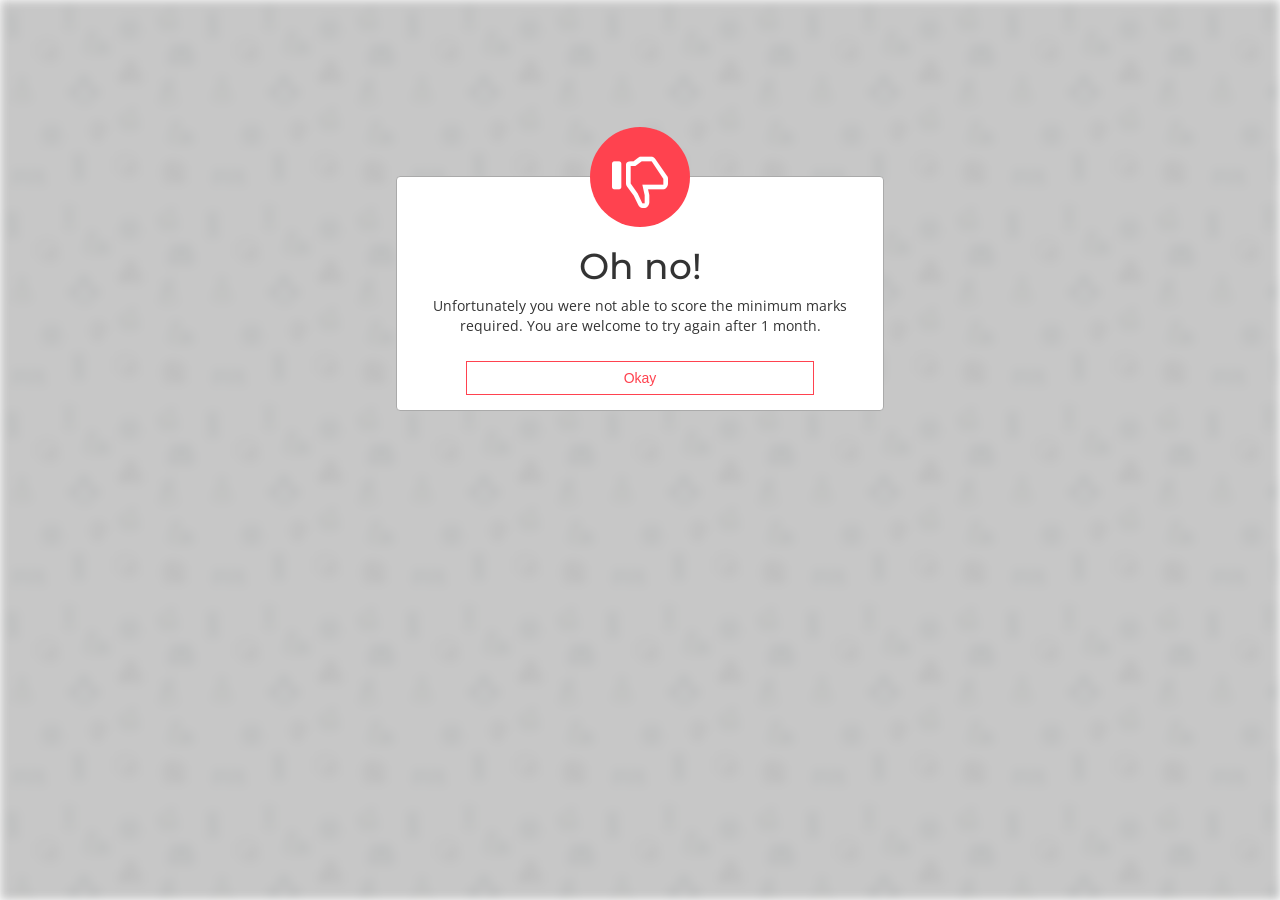
<file: views/sorry.html>
<!DOCTYPE html>
<html >
<head>
	<meta charset="UTF-8">
	<title>Success Modal with Animation</title>
	<link href='https://fonts.googleapis.com/css?family=Open+Sans:300|Montserrat' rel='stylesheet' type='text/css'>


	<link rel='stylesheet prefetch' href='http://maxcdn.bootstrapcdn.com/bootstrap/3.3.5/css/bootstrap.min.css'>

	<link rel="stylesheet" href="../styles/confirmation.css" type="text/css">




</head>

<body>

	<div class="background"></div>
	<div class="container">

		<!--/.row-->
		<div class="row">
			<div class="modalbox error col-sm-8 col-md-6 col-lg-5 center animate">
				<div class="icon">
					<span class="glyphicon glyphicon-thumbs-down"></span>
				</div>
				<!--/.icon-->
				<h1>Oh no!</h1>
				<p>Unfortunately you were not able to score the minimum marks required. You are welcome to try again after 1 month.
					<br></p>
					<button type="button" class="redo btn" id = "okay">Okay</button>
				</div>
				<!--/.success-->
			</div>
			<!--/.row-->
		</div>
		<!--/.container-->
		<script src='http://cdnjs.cloudflare.com/ajax/libs/jquery/2.1.3/jquery.min.js'></script>

	</body>
	</html>
</file>
<file: styles/main.css>
.browsehappy {
  margin: 0.2em 0;
  background: #ccc;
  color: #000;
  padding: 0.2em 0;
}

body {
  padding: 0;
/*  font-family: 'Bowlby One SC', serif;
*/  
  background-image: url('../images/bg.png');
}

/* Everything but the jumbotron gets side spacing for mobile first views */
.header,
.marketing,
.footer {
  padding-left: 15px;
  padding-right: 15px;
}

/* Custom page header */
.header {
  border-bottom: 1px solid #e5e5e5;
  margin-bottom: 10px;
}
/* Make the masthead heading the same height as the navigation */
.header h3 {
  margin-top: 0;
  margin-bottom: 0;
  line-height: 40px;
  padding-bottom: 19px;
}

/* Custom page footer */
.footer {
  padding-top: 19px;
  color: #777;
  border-top: 1px solid #e5e5e5;
}

.container-narrow > hr {
  margin: 30px 0;
}

/* Main marketing message and sign up button */
.jumbotron {
  text-align: center;
  border-bottom: 1px solid #e5e5e5;
}
.jumbotron .btn {
  font-size: 21px;
  padding: 14px 24px;
}

/* Supporting marketing content */
.marketing {
  margin: 40px 0;
}
.marketing p + h4 {
  margin-top: 28px;
}

/* Responsive: Portrait tablets and up */
@media screen and (min-width: 768px) {
  .container {
    max-width: 730px;
  }

  /* Remove the padding we set earlier */
  .header,
  .marketing,
  .footer {
    padding-left: 0;
    padding-right: 0;
  }
  /* Space out the masthead */
  .header {
    margin-bottom: 30px;
  }
  /* Remove the bottom border on the jumbotron for visual effect */
  .jumbotron {
    border-bottom: 0;
  }
}

#container #facebook {
  position: absolute;
  top: 30%;
  left: 50%;
}
#container #facebook > #facebook-button {
  margin-left: -175px;
  margin-top: -175px;
  width: 350px;
  height: 350px;
  padding: 3px;
  border-radius: 175px;
  border: 1px solid #BEBEBE;
  background-image: url("https://i.imgur.com/LZJCVMQ.png");
  background-color: #3B579D;
  background-repeat: no-repeat;
  background-position: center center;
  background-size: 350px 350px;
  cursor: pointer;
}
#container #facebook > #facebook-login {
  display: none;
  margin-left: -250px;
  margin-top: -250px;
  width: 500px;
  height: 500px;
  padding: 5px;
  border: 1px solid #FFFFFF;
}

#status {
  position: absolute;
  width: 1500px;
  top: 60%;
  font-size: 48px;
  left: 23%;
  font-family: 'ConyRegular', Arial, sans-serif, !important;
}
</file>
<file: styles/confirmation.css>
body {
  overflow: hidden;
}
.background {
  position: absolute;
  width: 100%;
  height: 100%;
  top: 0;
  left: 0;
  -webkit-filter: blur(5px);
  filter: blur(5px);
  background-image: url("../images/bg.png");
  background-repeat: true;
}
.background::after {
  content: "";
  position: absolute;
  height: 100%;
  width: 100%;
  top: 0;
  left: 0;
  background-color: rgba(0,0,0,0.2);
}
.modalbox.success,
.modalbox.error {
  -webkit-border-radius: 4px;
  -moz-border-radius: 4px;
  border-radius: 4px;
  margin-top: 15%;
  background: #fff;
  padding: 25px 25px 15px;
  border: 1px solid #aaa;
  text-align: center;
}
.modalbox.success.animate .icon,
.modalbox.error.animate .icon {
  -webkit-animation: fall-in 0.75s;
  -moz-animation: fall-in 0.75s;
  -o-animation: fall-in 0.75s;
  animation: fall-in 0.75s;
}
.modalbox.success h1,
.modalbox.error h1 {
  font-family: 'Montserrat', sans-serif;
}
.modalbox.success p,
.modalbox.error p {
  font-family: 'Open Sans', sans-serif;
}
.modalbox.success button,
.modalbox.error button,
.modalbox.success button:active,
.modalbox.error button:active,
.modalbox.success button:focus,
.modalbox.error button:focus {
  -webkit-transition: all 0.1s ease-in-out;
  transition: all 0.1s ease-in-out;
  -webkit-border-radius: 0;
  -moz-border-radius: 0;
  border-radius: 0;
  margin-top: 15px;
  width: 80%;
  background: transparent;
  color: #0a6;
  border-color: #0a6;
  outline: none;
}
.modalbox.success button:hover,
.modalbox.error button:hover,
.modalbox.success button:active:hover,
.modalbox.error button:active:hover,
.modalbox.success button:focus:hover,
.modalbox.error button:focus:hover {
  color: #fff;
  background: #0a6;
  border-color: transparent;
}
.modalbox.success .icon,
.modalbox.error .icon {
  position: relative;
  margin: 0 auto;
  margin-top: -75px;
  background: #0a6;
  height: 100px;
  width: 100px;
  border-radius: 50%;
}
.modalbox.success .icon span,
.modalbox.error .icon span {
  postion: absolute;
  font-size: 4em;
  color: #fff;
  text-align: center;
  padding-top: 20px;
}
.modalbox.error button,
.modalbox.error button:active,
.modalbox.error button:focus {
  color: #ff424f;
  border-color: #ff424f;
}
.modalbox.error button:hover,
.modalbox.error button:active:hover,
.modalbox.error button:focus:hover {
  color: #fff;
  background: #ff424f;
}
.modalbox.error .icon {
  background: #ff424f;
}
.modalbox.error .icon span {
  padding-top: 25px;
}
.center {
  float: none;
  margin-left: auto;
  margin-right: auto;
  /* stupid browser compat. smh */
}
.center .change {
  clearn: both;
  display: block;
  font-size: 10px;
  color: #ccc;
  margin-top: 10px;
}
@-webkit-keyframes fall-in {
  0% {
    -ms-transform: scale(3, 3);
    -webkit-transform: scale(3, 3);
    transform: scale(3, 3);
    opacity: 0;
  }
  50% {
    -ms-transform: scale(1, 1);
    -webkit-transform: scale(1, 1);
    transform: scale(1, 1);
    opacity: 1;
  }
  60% {
    -ms-transform: scale(1.1, 1.1);
    -webkit-transform: scale(1.1, 1.1);
    transform: scale(1.1, 1.1);
  }
  100% {
    -ms-transform: scale(1, 1);
    -webkit-transform: scale(1, 1);
    transform: scale(1, 1);
  }
}
@-moz-keyframes fall-in {
  0% {
    -ms-transform: scale(3, 3);
    -webkit-transform: scale(3, 3);
    transform: scale(3, 3);
    opacity: 0;
  }
  50% {
    -ms-transform: scale(1, 1);
    -webkit-transform: scale(1, 1);
    transform: scale(1, 1);
    opacity: 1;
  }
  60% {
    -ms-transform: scale(1.1, 1.1);
    -webkit-transform: scale(1.1, 1.1);
    transform: scale(1.1, 1.1);
  }
  100% {
    -ms-transform: scale(1, 1);
    -webkit-transform: scale(1, 1);
    transform: scale(1, 1);
  }
}
@-o-keyframes fall-in {
  0% {
    -ms-transform: scale(3, 3);
    -webkit-transform: scale(3, 3);
    transform: scale(3, 3);
    opacity: 0;
  }
  50% {
    -ms-transform: scale(1, 1);
    -webkit-transform: scale(1, 1);
    transform: scale(1, 1);
    opacity: 1;
  }
  60% {
    -ms-transform: scale(1.1, 1.1);
    -webkit-transform: scale(1.1, 1.1);
    transform: scale(1.1, 1.1);
  }
  100% {
    -ms-transform: scale(1, 1);
    -webkit-transform: scale(1, 1);
    transform: scale(1, 1);
  }
}
@-webkit-keyframes plunge {
  0% {
    margin-top: -100%;
  }
  100% {
    margin-top: 25%;
  }
}
@-moz-keyframes plunge {
  0% {
    margin-top: -100%;
  }
  100% {
    margin-top: 25%;
  }
}
@-o-keyframes plunge {
  0% {
    margin-top: -100%;
  }
  100% {
    margin-top: 25%;
  }
}
@-moz-keyframes fall-in {
  0% {
    -ms-transform: scale(3, 3);
    -webkit-transform: scale(3, 3);
    transform: scale(3, 3);
    opacity: 0;
  }
  50% {
    -ms-transform: scale(1, 1);
    -webkit-transform: scale(1, 1);
    transform: scale(1, 1);
    opacity: 1;
  }
  60% {
    -ms-transform: scale(1.1, 1.1);
    -webkit-transform: scale(1.1, 1.1);
    transform: scale(1.1, 1.1);
  }
  100% {
    -ms-transform: scale(1, 1);
    -webkit-transform: scale(1, 1);
    transform: scale(1, 1);
  }
}
@-webkit-keyframes fall-in {
  0% {
    -ms-transform: scale(3, 3);
    -webkit-transform: scale(3, 3);
    transform: scale(3, 3);
    opacity: 0;
  }
  50% {
    -ms-transform: scale(1, 1);
    -webkit-transform: scale(1, 1);
    transform: scale(1, 1);
    opacity: 1;
  }
  60% {
    -ms-transform: scale(1.1, 1.1);
    -webkit-transform: scale(1.1, 1.1);
    transform: scale(1.1, 1.1);
  }
  100% {
    -ms-transform: scale(1, 1);
    -webkit-transform: scale(1, 1);
    transform: scale(1, 1);
  }
}
@-o-keyframes fall-in {
  0% {
    -ms-transform: scale(3, 3);
    -webkit-transform: scale(3, 3);
    transform: scale(3, 3);
    opacity: 0;
  }
  50% {
    -ms-transform: scale(1, 1);
    -webkit-transform: scale(1, 1);
    transform: scale(1, 1);
    opacity: 1;
  }
  60% {
    -ms-transform: scale(1.1, 1.1);
    -webkit-transform: scale(1.1, 1.1);
    transform: scale(1.1, 1.1);
  }
  100% {
    -ms-transform: scale(1, 1);
    -webkit-transform: scale(1, 1);
    transform: scale(1, 1);
  }
}
@keyframes fall-in {
  0% {
    -ms-transform: scale(3, 3);
    -webkit-transform: scale(3, 3);
    transform: scale(3, 3);
    opacity: 0;
  }
  50% {
    -ms-transform: scale(1, 1);
    -webkit-transform: scale(1, 1);
    transform: scale(1, 1);
    opacity: 1;
  }
  60% {
    -ms-transform: scale(1.1, 1.1);
    -webkit-transform: scale(1.1, 1.1);
    transform: scale(1.1, 1.1);
  }
  100% {
    -ms-transform: scale(1, 1);
    -webkit-transform: scale(1, 1);
    transform: scale(1, 1);
  }
}
@-moz-keyframes plunge {
  0% {
    margin-top: -100%;
  }
  100% {
    margin-top: 15%;
  }
}
@-webkit-keyframes plunge {
  0% {
    margin-top: -100%;
  }
  100% {
    margin-top: 15%;
  }
}
@-o-keyframes plunge {
  0% {
    margin-top: -100%;
  }
  100% {
    margin-top: 15%;
  }
}
@keyframes plunge {
  0% {
    margin-top: -100%;
  }
  100% {
    margin-top: 15%;
  }
}
</file>
<file: styles/lowergradelandingpage.css>
/* Eric Meyer's Reset CSS v2.0 - http://cssreset.com */

html, body, div, span, applet, object, iframe, h1, h2, h3, h4, h5, h6, p, blockquote, pre, a, abbr, acronym, address, big, cite, code, del, dfn, em, img, ins, kbd, q, s, samp, small, strike, strong, sub, sup, tt, var, b, u, i, center, dl, dt, dd, ol, ul, li, fieldset, form, label, legend, table, caption, tbody, tfoot, thead, tr, th, td, article, aside, canvas, details, embed, figure, figcaption, footer, header, hgroup, menu, nav, output, ruby, section, summary, time, mark, audio, video {
  border: 0;
  font-size: 100%;
  font: inherit;
  vertical-align: baseline;
  margin: 0;
  padding: 0
}
article, aside, details, figcaption, figure, footer, header, hgroup, menu, nav, section {
  display: block
}
body {
  line-height: 1
}
ol, ul {
  list-style: none
}
blockquote, q {
  quotes: none
}
blockquote:before, blockquote:after, q:before, q:after {
  content: none
}
table {
  border-collapse: collapse;
  border-spacing: 0
}
html, body {
  font-family: 'Open Sans', Arial, "Liberation Sans", sans-serif;
  font-size: 10pt;
}
h1 {
  color: #000000;
  font-size: 19pt;
  margin: 23px 0 0 23px
}
p {
  color: #000000;
  font-family: 'Open Sans', Arial, "Liberation Sans", sans-serif;
  font-size: 10pt;
  margin: 5px;
}
p.large {
  color: #000000;
  font-size: 11pt;
  margin: 7px 0 0 23px;
}
p#selected {
  position: absolute;
  left: 20px;
  bottom: 200px;
  font-size: 14pt;
  color: #ffffff;
}

.flipper p {
  font-size: 18pt;
}

.flipper h2 {
  color: #ffffff;
  position: absolute;
  top: 28px;
  left:35px;
  font-size: 22pt;
  background-repeat: no-repeat;
  background-image: url([data-uri]);
  background-position: right;
  padding-right: 20px;

}
.flipper.selected h2, .flipper.required h2 {
  background-image: url([data-uri]);
  padding-right: 25px;
}
#close {
  width: 10px;
  height: 10px;
  position: absolute;
  left: 754px;
  top: 0px;
  visibility: hidden;
  background-repeat: no-repeat;
  background-image: url([data-uri]);
}
.cardContainer {
  width: 800px;
  height: 494px;
  margin: 40px;
  position: relative;
  float: left;
}
.cardContainer ul {
  width: 788px;
  height: 360px;
  overflow-y: auto;
  margin: 10px 0 0 6px;
  padding-right: 6px
}
.flip-container {
  perspective: 1000;
  -webkit-perspective: 1000;
  -moz-perspective: 1000;
  -ms-perspective: 1000;
  perspective: 1000;
  margin: 17px 0 0 17px;
  float: left;
  cursor: pointer;
}
.flipper, .front, .back {
  width: 233px;
  height: 98px;
  padding: 0;
  margin: 0;
}
.flipper {
  -webkit-transition: 0.6s;
  -moz-transition: 0.6s;
  -o-transition: 0.6s;
  -ms-transition: 0.6s;
  transition: 0.6s;
  -webkit-transform-style: preserve-3d;
  -moz-transform-style: preserve-3d;
  -ms-transform-style: preserve-3d;
  transform-style: preserve-3d;
  border: 1px solid #e7e7e7;
  position: relative;
  box-shadow: 2px 2px 3px rgba(0, 0, 0, 0.05);
  -webkit-box-shadow: 2px 2px 3px rgba(0, 0, 0, 0.05);
  -moz-box-shadow: 2px 2px 3px rgba(0, 0, 0, 0.05);
}
.front, .back {
  backface-visibility: hidden;
  -webkit-backface-visibility: hidden;
  -moz-backface-visibility: hidden;
  -ms-backface-visibility: hidden;
  backface-visibility: hidden;
  position: absolute;
  top: 0;
  left: 0;
  overflow: hidden;
  -webkit-user-select: none;
  -moz-user-select: none;
  -ms-user-select: none;
  user-select: none;
}
.front {
  z-index: 2;
}
.back {
  -webkit-transform: rotateY(180deg);
  -moz-transform: rotateY(180deg);
  -o-transform: rotateY(180deg);
  -ms-transform: rotateY(180deg);
  transform: rotateY(180deg);
}

.flipper.default .front, .flipper.default .back {
  background-color: #F44336;
}
/*green*/
.flipper.selected .front, .flipper.selected .back {
  background-color: #4CAF50;
}


.flipper.required .back {
  background-color: #fbb95a;
}
.flipper.required .front {
  background-color: #fbb95a;
  background-repeat: no-repeat;
  background-image: url([data-uri]);
}
.flipper.required h2, .flipper.selected h2 {
  color: #ffffff;
}
.flip-container:hover .flipper {
  -webkit-transform: rotateY(180deg);
  -moz-transform: rotateY(180deg);
  -o-transform: rotateY(180deg);
  -ms-transform: rotateY(180deg);
  transform: rotateY(180deg);
}

.flipper.default.selected.back{
  background-color: #4CAF50;
}

.flipper.selected{
  background-color: #4CAF50;
}

.flip-container:hover .flipper.default .front, .flip-container:hover .flipper.default .back {
  background-color: #5a97fb;
}
.flip-container:hover .flipper.default .front h2, .flip-container:hover .flipper.default .front p, .flip-container:hover .flipper.default .back h2, .flip-container:hover .flipper.default .back p {
  color: #ffffff;
}

.flip-container:hover .flipper.selected .front,.flip-container:hover .flipper.selected .back {
  background-color: #4CAF50;
}

/* Allows graceful degredation in IE */

.flip-container:hover .flipper.default .front, .flip-container:hover .flipper.required .front, .flip-container:hover .flipper.selected .front {
  display: none;
}
.button {
  width: 190px;
  height: 25px;
  position: absolute;
  right: 37px;
  bottom: 200px;
  text-align: center;
  padding-top: 7px;
  text-decoration: none;
  color: #ffffff;
  font-size: 12pt;
  border: 1px solid #c8c8c8;
  background-color: #4688f2;
  background: -moz-linear-gradient(top, #3b80ed 0%, #5a97fa 49%, #4e90fc 100%);
  background: -webkit-gradient(linear, left top, left bottom, color-stop(0%, #3b80ed), color-stop(49%, #5a97fa), color-stop(100%, #4e90fc));
  background: -webkit-linear-gradient(top, #3b80ed 0%, #5a97fa 49%, #4e90fc 100%);
  background: -o-linear-gradient(top, #3b80ed 0%, #5a97fa 49%, #4e90fc 100%);
  background: -ms-linear-gradient(top, #3b80ed 0%, #5a97fa 49%, #4e90fc 100%);
  background: linear-gradient(to bottom, #3b80ed 0%, #5a97fa 49%, #4e90fc 100%);
}
</file>
<file: styles/fake.css>
@import url(http://fonts.googleapis.com/css?family=Roboto);


@import url(http://fonts.googleapis.com/css?family=Open+Sans:400,300,700);
$base: #158EC6;
$whiteLight: #fafafa;
body,
input,
select,
textarea,
body * {
  font-family: 'Roboto', sans-serif;
  box-sizing: border-box;
}
body::after, body::before,
input::after,
input::before,
select::after,
select::before,
textarea::after,
textarea::before,
body *::after,
body *::before {
  box-sizing: border-box;
}

p{
  font-family: 'Roboto', sans-serif;

}

body {
  background-image: -webkit-linear-gradient(top, #f2f2f2, #e6e6e6);
  background-image: linear-gradient(top, #f2f2f2, #e6e6e6);
  background-image: url('../images/bg.png');

}

h1 {
  font-size: 2rem;
  text-align: center;
  margin: 0 0 2em;
}

.container {
  max-width: 40rem;
  margin: 5rem auto;
  background: #fff;
  width: 100%;
  box-shadow: 0 2px 2px 0 rgba(0, 0, 0, 0.14), 0 3px 1px -2px rgba(0, 0, 0, 0.2), 0 1px 5px 0 rgba(0, 0, 0, 0.12);
  padding: 3rem 5rem 5rem;
  border-radius: 1px;
  -webkit-transform: scale(1);
  transform: scale(1);
  -webkit-transition: box-shadow 0.28s ease, -webkit-transform 0.28s ease;
  transition: box-shadow 0.28s ease, -webkit-transform 0.28s ease;
  transition: box-shadow 0.28s ease, transform 0.28s ease;
  transition: box-shadow 0.28s ease, transform 0.28s ease, -webkit-transform 0.28s ease;
}
.container:hover {
  box-shadow: 0 8px 10px 1px rgba(0, 0, 0, 0.14), 0 3px 14px 2px rgba(0, 0, 0, 0.12), 0 5px 5px -3px rgba(0, 0, 0, 0.2);
  -webkit-transform: scale(1.005);
  transform: scale(1.005);
}

.button-container {
  text-align: center;
}

section button {
  margin: 0 auto;
  font-size: 1.5rem;
  padding: 1.25rem 2.5rem;
  display: block;
  background-color: #009ac9;
  border: 1px solid transparent;
  color: #ffffff;
  font-weight: 300;
  margin-bottom: 20px;
  -webkit-border-radius: 3px;
  margin-top: 10px;
  border-radius: 3px;
  -webkit-transition: all 0.3s ease-in-out;
  -moz-transition: all 0.3s ease-in-out;
  transition: all 0.3s ease-in-out;
}

section button:hover {
  background-color: #ffffff;
  color: #009ac9;
  border-color: #009ac9;
}

fieldset {
  margin: 0 0 3rem;
  padding: 0;
  border: none;
}

.form-radio,
.form-group {
  position: relative;
  margin-top: 2.25rem;
  margin-bottom: 2.25rem;
}

.form-inline > .form-group,
.form-inline > .btn {
  display: inline-block;
  margin-bottom: 0;
}

.form-help {
  margin-top: 0.125rem;
  margin-left: 0.125rem;
  color: #b3b3b3;
  font-size: 0.8rem;
}
.checkbox .form-help, .form-radio .form-help, .form-group .form-help {
  position: absolute;
  width: 100%;
}
.checkbox .form-help {
  position: relative;
  margin-bottom: 1rem;
}
.form-radio .form-help {
  padding-top: 0.25rem;
  margin-top: -1rem;
}

.form-group input {
  height: 1.9rem;
}
.form-group textarea {
  resize: none;
}
.form-group select {
  width: 100%;
  font-size: 1rem;
  height: 1.6rem;
  padding: 0.125rem 0.125rem 0.0625rem;
  background: none;
  border: none;
  line-height: 1.6;
  box-shadow: none;
}
.form-group .control-label {
  position: absolute;
  top: 0.25rem;
  pointer-events: none;
  padding-left: 0.125rem;
  z-index: 1;
  color: #b3b3b3;
  font-size: 1rem;
  font-weight: normal;
  -webkit-transition: all 0.28s ease;
  transition: all 0.28s ease;
}
.form-group .bar {
  position: relative;
  border-bottom: 0.0625rem solid #999;
  display: block;
}
.form-group .bar::before {
  content: '';
  height: 0.125rem;
  width: 0;
  left: 50%;
  bottom: -0.0625rem;
  position: absolute;
  background: #337ab7;
  -webkit-transition: left 0.28s ease, width 0.28s ease;
  transition: left 0.28s ease, width 0.28s ease;
  z-index: 2;
}
.form-group input,
.form-group textarea {
  display: block;
  background: none;
  padding: 0.125rem 0.125rem 0.0625rem;
  font-size: 1rem;
  border-width: 0;
  border-color: transparent;
  line-height: 1.9;
  width: 100%;
  color: transparent;
  -webkit-transition: all 0.28s ease;
  transition: all 0.28s ease;
  box-shadow: none;
}
.form-group input[type="file"] {
  line-height: 1;
}
.form-group input[type="file"] ~ .bar {
  display: none;
}
.form-group select,
.form-group input:focus,
.form-group input:valid,
.form-group input.form-file,
.form-group input.has-value,
.form-group textarea:focus,
.form-group textarea:valid,
.form-group textarea.form-file,
.form-group textarea.has-value {
  color: #333;
}
.form-group select ~ .control-label,
.form-group input:focus ~ .control-label,
.form-group input:valid ~ .control-label,
.form-group input.form-file ~ .control-label,
.form-group input.has-value ~ .control-label,
.form-group textarea:focus ~ .control-label,
.form-group textarea:valid ~ .control-label,
.form-group textarea.form-file ~ .control-label,
.form-group textarea.has-value ~ .control-label {
  font-size: 0.8rem;
  color: gray;
  top: -1rem;
  left: 0;
}
.form-group select:focus,
.form-group input:focus,
.form-group textarea:focus {
  outline: none;
}
.form-group select:focus ~ .control-label,
.form-group input:focus ~ .control-label,
.form-group textarea:focus ~ .control-label {
  color: #337ab7;
}
.form-group select:focus ~ .bar::before,
.form-group input:focus ~ .bar::before,
.form-group textarea:focus ~ .bar::before {
  width: 100%;
  left: 0;
}

.checkbox label,
.form-radio label {
  position: relative;
  cursor: pointer;
  padding-left: 2rem;
  text-align: left;
  color: #333;
  display: block;
}
.checkbox input,
.form-radio input {
  width: auto;
  opacity: 0.00000001;
  position: absolute;
  left: 0;
}

.radio {
  margin-bottom: 1rem;
}
.radio .helper {
  position: absolute;
  top: -0.25rem;
  left: -0.25rem;
  cursor: pointer;
  display: block;
  font-size: 1rem;
  -webkit-user-select: none;
  -moz-user-select: none;
  -ms-user-select: none;
  user-select: none;
  color: #999;
}
.radio .helper::before, .radio .helper::after {
  content: '';
  position: absolute;
  left: 0;
  top: 0;
  margin: 0.25rem;
  width: 1rem;
  height: 1rem;
  -webkit-transition: -webkit-transform 0.28s ease;
  transition: -webkit-transform 0.28s ease;
  transition: transform 0.28s ease;
  transition: transform 0.28s ease, -webkit-transform 0.28s ease;
  border-radius: 50%;
  border: 0.125rem solid currentColor;
}
.radio .helper::after {
  -webkit-transform: scale(0);
  transform: scale(0);
  background-color: #337ab7;
  border-color: #337ab7;
}
.radio label:hover .helper {
  color: #337ab7;
}
.radio input:checked ~ .helper::after {
  -webkit-transform: scale(0.5);
  transform: scale(0.5);
}
.radio input:checked ~ .helper::before {
  color: #337ab7;
}

.checkbox {
  margin-top: 3rem;
  margin-bottom: 1rem;
}
.checkbox .helper {
  color: #999;
  position: absolute;
  top: 0;
  left: 0;
  width: 1rem;
  height: 1rem;
  z-index: 0;
  border: 0.125rem solid currentColor;
  border-radius: 0.0625rem;
  -webkit-transition: border-color 0.28s ease;
  transition: border-color 0.28s ease;
}
.checkbox .helper::before, .checkbox .helper::after {
  position: absolute;
  height: 0;
  width: 0.2rem;
  background-color: #337ab7;
  display: block;
  -webkit-transform-origin: left top;
  transform-origin: left top;
  border-radius: 0.25rem;
  content: '';
  -webkit-transition: opacity 0.28s ease, height 0s linear 0.28s;
  transition: opacity 0.28s ease, height 0s linear 0.28s;
  opacity: 0;
}
.checkbox .helper::before {
  top: 0.65rem;
  left: 0.38rem;
  -webkit-transform: rotate(-135deg);
  transform: rotate(-135deg);
  box-shadow: 0 0 0 0.0625rem #fff;
}
.checkbox .helper::after {
  top: 0.3rem;
  left: 0;
  -webkit-transform: rotate(-45deg);
  transform: rotate(-45deg);
}
.checkbox label:hover .helper {
  color: #337ab7;
}
.checkbox input:checked ~ .helper {
  color: #337ab7;
}
.checkbox input:checked ~ .helper::after, .checkbox input:checked ~ .helper::before {
  opacity: 1;
  -webkit-transition: height 0.28s ease;
  transition: height 0.28s ease;
}
.checkbox input:checked ~ .helper::after {
  height: 0.5rem;
}
.checkbox input:checked ~ .helper::before {
  height: 1.2rem;
  -webkit-transition-delay: 0.28s;
  transition-delay: 0.28s;
}

.radio + .radio,
.checkbox + .checkbox {
  margin-top: 1rem;
}

.has-error .legend.legend, .has-error.form-group .control-label.control-label {
  color: #d9534f;
}
.has-error.form-group .form-help,
.has-error.form-group .helper, .has-error.checkbox .form-help,
.has-error.checkbox .helper, .has-error.radio .form-help,
.has-error.radio .helper, .has-error.form-radio .form-help,
.has-error.form-radio .helper {
  color: #d9534f;
}
.has-error .bar::before {
  background: #d9534f;
  left: 0;
  width: 100%;
}

.button {
  position: relative;
  background: currentColor;
  border: 1px solid currentColor;
  font-size: 1.1rem;
  color: #4f93ce;
  margin: 3rem 0;
  padding: 0.75rem 3rem;
  cursor: pointer;
  -webkit-transition: background-color 0.28s ease, color 0.28s ease, box-shadow 0.28s ease;
  transition: background-color 0.28s ease, color 0.28s ease, box-shadow 0.28s ease;
  overflow: hidden;
  box-shadow: 0 2px 2px 0 rgba(0, 0, 0, 0.14), 0 3px 1px -2px rgba(0, 0, 0, 0.2), 0 1px 5px 0 rgba(0, 0, 0, 0.12);
}
.button span {
  color: #fff;
  position: relative;
  z-index: 1;
}
.button::before {
  content: '';
  position: absolute;
  background: #071017;
  border: 50vh solid #1d4567;
  width: 30vh;
  height: 30vh;
  border-radius: 50%;
  display: block;
  top: 50%;
  left: 50%;
  z-index: 0;
  opacity: 1;
  -webkit-transform: translate(-50%, -50%) scale(0);
  transform: translate(-50%, -50%) scale(0);
}
.button:hover {
  color: #337ab7;
  box-shadow: 0 6px 10px 0 rgba(0, 0, 0, 0.14), 0 1px 18px 0 rgba(0, 0, 0, 0.12), 0 3px 5px -1px rgba(0, 0, 0, 0.2);
}
.button:active::before, .button:focus::before {
  -webkit-transition: opacity 0.28s ease 0.364s, -webkit-transform 1.12s ease;
  transition: opacity 0.28s ease 0.364s, -webkit-transform 1.12s ease;
  transition: transform 1.12s ease, opacity 0.28s ease 0.364s;
  transition: transform 1.12s ease, opacity 0.28s ease 0.364s, -webkit-transform 1.12s ease;
  -webkit-transform: translate(-50%, -50%) scale(1);
  transform: translate(-50%, -50%) scale(1);
  opacity: 0;
}
.button:focus {
  outline: none;
}

@import url(http://fonts.googleapis.com/css?family=RobotoDraft:500);

*
{
  font-family: 'RobotoDraft', sans-serif;
  font-size: 15px;
}

.material_block
{
  padding: 20px;
  background-color: #fff;
  box-shadow: 0 2px 5px rgba(0,0,0,.4);
  width: 500px;
  margin: 0 auto;
  margin-top: 20px;
  margin-bottom: 20px;
}

.material_checkbox
{
  position: relative;
  margin: 25px;
}

.material_checkbox:focus
{
  outline-color: #fff;
}

.material_checkbox:before
{
  border: 2px solid #ccc;
  content: "";
  cursor: pointer;
  display: block;
  height: 15px;
  position: absolute;
  -moz-transition: all 0.3s ease-in-out;
  -o-transition: all 0.3s ease-in-out;
  -webkit-transition: all 0.3s ease-in-out;
  transition: all 0.3s ease-in-out;
  width: 15px;
  z-index: 1;
}

.material_checkbox:checked:before
{
  border-top-style: none;
  border-right-style: none;
  height: 10px;
  -moz-transform: rotate(-45deg);
  -ms-transform: rotate(-45deg);
  -o-transform: rotate(-45deg);
  -webkit-transform: rotate(-45deg);
  transform: rotate(-45deg);
}

.material_checkbox:after
{
  background: #fff;
  content: "";
  display: block;
  height: 15px;
  position: absolute;
  top: 0;
  width: 15px;
  z-index: 0;
}

.material_checkbox:nth-child(1):checked:before{border-color:#337AB7;}
.material_checkbox:nth-child(3):checked:before{border-color:#337AB7;}
.material_checkbox:nth-child(5):checked:before{border-color:#337AB7;}
.material_checkbox:nth-child(7):checked:before{border-color:#337AB7;}
.material_checkbox:nth-child(9):checked:before{border-color:#337AB7;}
.material_checkbox:nth-child(11):checked:before{border-color:#337AB7;}
.material_checkbox:nth-child(13):checked:before{border-color:#337AB7;}
.material_checkbox:nth-child(15):checked:before{border-color:#337AB7;}
.material_checkbox:nth-child(17):checked:before{border-color:#337AB7;}
.material_checkbox:nth-child(19):checked:before{border-color:#337AB7;}
.material_checkbox:nth-child(21):checked:before{border-color:#337AB7;}
.material_checkbox:nth-child(23):checked:before{border-color:#337AB7;}
.material_checkbox:nth-child(25):checked:before{border-color:#337AB7;}

.material_radio
{
  position: relative;
  margin: 25px;
}

.material_radio:before
{
  border: 3px solid #ccc;
  border-radius: 100%;
  content: "";
  cursor: pointer;
  display: block;
  height: 15px;
  position: absolute;
  -moz-transition: all 0.3s ease-in-out;
  -o-transition: all 0.3s ease-in-out;
  -webkit-transition: all 0.3s ease-in-out;
  transition: all 0.3s ease-in-out;
  width: 15px;
  z-index: 1;
}

.material_radio:checked:before
{
  -moz-transform: scale(.75);
  -ms-transform: scale(.75);
  -o-transform: scale(.75);
  -webkit-transform: scale(.75);
  transform: scale(.75);
  background: #ccc;
}

.material_radio:after
{
  background: #fff;
  content: "";
  display: block;
  height: 15px;
  position: absolute;
  top: 0;
  width: 15px;
  z-index: 0;
}

.material_radio:nth-child(1):checked:before{background-color:#337AB7;}
.material_radio:nth-child(3):checked:before{background-color:#337AB7;}
.material_radio:nth-child(5):checked:before{background-color:#337AB7;}
.material_radio:nth-child(7):checked:before{background-color:#673ab7;}


.file {
  position: relative;
  display: block;
  width: 303px;
  height: 34px;
  background: url('http://radity.com/static/img/form/file.png') no-repeat 0 0;
}

.file input {
  position: absolute;
  right: 0;
  right: 0;
  width: 100%;
  opacity: 0;
  -moz-opacity: 0;
  filter: alpha(opacity=0);
  appearance: none;
  -moz-appearance: none;
  -webkit-appearance: none;
  z-index: 30;
}

.file .value {
  position: absolute;
  top: 8px;
  left: 11px;
  font: 14px ProximaNovaRegular, Helvetica, Arial, sans-serif;
  color: #444;
  z-index: 10;
}

.file .bt-value {
  position: absolute;
  top: 8px;
  right: 20px;
  font: 14px ProximaNovaBold, Helvetica, Arial, sans-serif !important;
  color: white !important;
  text-shadow: 0 -1px 0 rgba(1, 2, 2, 0.25) !important;
  z-index: 10;
}

#studentPics{
  margin-left: 130px;
  margin-top: 50px;
}

#graduatePics{
  margin-left: 130px;
  margin-top: 50px;
}

.animate
{
  transition: all 0.1s;
  -webkit-transition: all 0.1s;
}

.action-button
{
  position: relative;
  padding: 10px 40px;
  margin: 0px 10px 10px 0px;
  float: left;
  border-radius: 10px;
  font-family: 'Pacifico', cursive;
  font-size: 25px;
  color: #FFF;
  text-decoration: none;  
}

.blue
{
  background-color: #3498DB;
  border-bottom: 5px solid #2980B9;
  text-shadow: 0px -2px #2980B9;
}

.red
{
  background-color: #E74C3C;
  border-bottom: 5px solid #BD3E31;
  text-shadow: 0px -2px #BD3E31;
}

.green
{
  background-color: #82BF56;
  border-bottom: 5px solid #669644;
  text-shadow: 0px -2px #669644;
}

.yellow
{
  background-color: #F2CF66;
  border-bottom: 5px solid #D1B358;
  text-shadow: 0px -2px #D1B358;
}

.action-button:active
{
  transform: translate(0px,5px);
  -webkit-transform: translate(0px,5px);
  border-bottom: 1px solid;
}
</file>
<file: styles/examdashboard.css>
@import url("http://fonts.googleapis.com/css?family=Open+Sans:400,600");
html {
  color: #000000;
  font-weight: 400;
  font-family:Roboto;
  -webkit-font-smoothing: antialiased;
}
html body {
  background-color: #26292c;
  margin: auto;
  min-height: 8.5em;
  padding: 0 0 30px;
}

header .header-title {
  background: #00ab91;
  height: 200px;
  color: #efefef;
  line-height: 200px;
  text-align: center;
  font-size: 28px;
  font-weight:bold;
  width: 1300px;
  font-family:Roboto;

}

h1 {
  text-align: center;
  margin: 0.4em 0 0.6em;
  font-size: 2em;
}

p {
  text-align: center;
  width: 45%;
  margin: 1em auto;
}

a {
  color: #15b0ed;
}

fieldset {
  width: 30%;
  padding: 1em 2em;
  border-radius: 8px;
  background: rgba(0, 0, 0, 0.1);
  margin: 20px;
  left: 30%;
  position: absolute;
}
fieldset legend {
  padding: 0 0.5em 0;
  margin: 0;
}

input[type=radio] {
  position: absolute;
  width: 1px;
  height: 1px;
  opacity: 0;
}
input[type=radio] + label {
  cursor: pointer;
  text-indent: 2.2em;
  line-height: 2em;
  color: rgba(0,0,0,1);
  display: block;
  position: relative;
  transition: 0.15s;
}
input[type=radio] + label > i {
  border-radius: 18px;
  position: absolute;
  left: 0;
  top: 50%;
  width: 18px;
  height: 18px;
  margin-top: -9px;
  background: #050505;
  box-shadow: inset 1px 1px 1px rgba(0, 0, 0, 0.08), 1px 1px 1px rgba(255, 255, 255, 0.03);
}
input[type=radio] + label > i:after {
  content: "";
  position: absolute;
  border-radius: 36px;
  background: #ccc;
  background: rgba(255, 255, 255, 0.7);
  width: 100%;
  height: 100%;
  left: 50%;
  top: 50%;
  margin-left: -9px;
  margin-top: -9px;
  opacity: 0;
  transform: scale(0.5);
}
input[type=radio]:hover + label {
  color: #00AB91;
}
input[type=radio]:hover + label > i:after {
  opacity: 1;
}
input[type=radio]:focus + label, input[type=radio]:active + label {
  color: white;
}
input[type=radio]:focus + label > i, input[type=radio]:active + label > i {
  box-shadow: 0 0 1px white, 0 0 2px #00AB91, 0 0 5px #00AB91;
}
/*input[type=radio]:checked + label {
  color: white;
  }*/
  input[type=radio]:checked + label > i:after {
    opacity: 1;
    border-radius: 90px;
    background: #00AB91;
    transform: scale(0.8);
    transition: all 0.2s cubic-bezier(0.555, -0.375, 0, 1.615);
  }
  input[type=radio]:focus:checked + label, input[type=radio]:active:checked + label {
    color: #00AB91;
  }

  fieldset.inline input[type=radio] + label {
    display: inline-block;
    margin-right: 2em;
  }

  .lt-ie8 input[type=radio] {
    position: static;
    width: auto;
    height: auto;
    opacity: 1;
  }
  .lt-ie8 input[type=radio] + label {
    display: inline-block;
    text-indent: 0.3em;
  }
  .lt-ie8 input[type=radio] + label > i {
    display: none;
  }


/*
button*/
@import url(http://fonts.googleapis.com/css?family=Raleway:900);
@import url(http://fonts.googleapis.com/css?family=Roboto:700);

header .header-title {
  background: #00ab91;
  height: 200px;
  color: #efefef;
  line-height: 200px;
  text-align: center;
  font-size: 28px;
  font-weight:bold;
  width: 1300px;
}

section {
  margin:0 auto;
  padding-top:2.5%;
  padding-bottom:2.5%;
  max-width:1000px;
}

section:first-child:last-child {
  padding-top:5%;
  padding-bottom:5%;
}

section.content-block {
  font-family:'proxima-nova-soft';
  width: 800px;
}
section.content-block p {
}

footer {
  right: 0;
  bottom: 0;
  left: 0;
  padding: 1rem;
  background-color: #efefef;
  text-align: center;
}

@media screen and (max-width: 960px) {
  header .bars {
    position: inherit;
  }
}




* {
  font-family:Roboto;
}

#vid {
  margin-left: 400px;
}

/*#taketest {
  margin-left: 600px;
  margin-top: 50px;
  margin-bottom: 100px;
  font-family:'proxima-nova-soft';
}
.taketest p{

  font-family:'proxima-nova-soft';
  }*/


  .blueText{
    color: #358693;
  }
  .button {
    background: #3D4C53;
    margin : 20px auto;
    width : 200px;
    height : 50px;
    overflow: hidden;
    text-align : center;
    transition : .2s;
    cursor : pointer;
    border-radius: 3px;
    box-shadow: 0px 1px 2px rgba(0,0,0,.2);
    position: absolute;
    margin-left: 550px;
    margin-top: 300px;
    margin-bottom: 100px;
    display: inline-block;
  }
  .btnTwo {
    position : relative;
    width : 200px;
    height : 100px;
    margin-top: -100px;
    padding-top: 1px;
    background : #26A69A;
    left : -250px;
    transition : .3s;
  }
  .btnText {
    color : white;
    transition : .3s;
  }
  .btnText2 {
    margin-top : 59px;
    margin-right : -130px;
    color : #FFF;
  }
</file>
<file: styles/lowergradetest.css>
@import url(http://fonts.googleapis.com/css?family=Source+Sans+Pro:400,600);
* {
  margin: 0px;
  padding: 0px;
  font: 16px 'Source Sans Pro', sans-serif;
  border: none;
  box-sizing: border-box;
}
html, body {
  background: #2E706C;
  text-align: center;
  width: 100%;
  height: 100%;
}
p{
  color: #ffffff;
  position: absolute;
  left: 100px;
  top:165px;
  font-size: 24px;
}
html {
  display: table;
}
body {
  display: table-cell;
  vertical-align: middle;
}
#quiz {
  margin: -44px 50px 0px;
  position: relative;
  width: calc(100% - 100px);
}
#quiz h1 {
  color: #FAFAFA;
  font-weight: 600;
  font-size: 36px;
  text-transform: uppercase;
  text-align: left;
  line-height: 44px;
}
#quiz button {
  float: right;
  margin: 8px 0px 0px 8px;
  padding: 4px 8px;
  background: #9ACFCC;
  color: #00403C;
  font-size: 14px;
  cursor: pointer;
  outline: none;
  -webkit-user-select: none;
  -moz-user-select: none;
  -ms-user-select: none;
  user-select: none;
}
#quiz button:hover {
  background: #36a39c;
  color: #FFF;
}
#quiz button:disabled {
  opacity: 0.5;
  background: #9ACFCC;
  color: #00403C;
  cursor: default;
  -webkit-user-select: none;
  -moz-user-select: none;
  -ms-user-select: none;
  user-select: none;
}
#question {
  padding: 20px;
  background: #FAFAFA;
  -webkit-user-select: none;
  -moz-user-select: none;
  -ms-user-select: none;
  user-select: none;
}
#question h2 {
  margin-bottom: 16px;
  font-weight: 600;
  font-size: 20px;
}
#question input[type=radio] {
  display: none;
}
#question label {
  display: inline-block;
  margin: 4px;
  padding: 8px;
  background: #FAE3BB;
  color: #4C3000;
  width: calc(50% - 8px);
  min-width: 100px;
  cursor: pointer;
}
#question label:hover {
  background: #EBBB67;
}
#question input[type=radio]:checked + label {
  background: #CB8306;
  color: #FAFAFA;
}
#quiz-results {
  display: -webkit-box;
  display: -webkit-flex;
  display: -ms-flexbox;
  display: flex;
  -webkit-box-orient: vertical;
  -webkit-box-direction: normal;
  -webkit-flex-direction: column;
  -ms-flex-direction: column;
  flex-direction: column;
  -webkit-box-pack: center;
  -webkit-justify-content: center;
  -ms-flex-pack: center;
  justify-content: center;
  position: absolute;
  top: 0px;
  left: 0px;
  background: #ffffff;
  width: 100%;
  height: calc(100% - 44px);
}
#quiz-results-message {
  display: block;
  color: #ffffff;
  font-size: 20px;
  font-weight: bold;
}
#quiz-results-score {

  position: absolute;
  top :25%;
  left : 40%;
  color: #ffffff;
  font-size: 20px;
}
#quiz-results-score b {
  color: #ffffff;
  font-weight: 600;
  font-size: 20px;
}

.canvas {
  height: 150px;
  width: 1300px;
  position: absolute;
  top:0px;
  background: #03D473;
  vertical-align: middle;
  text-align: center;
}

.content-box {
  position: absolute;
  left: 50%;
  top: 50%;
  -webkit-transform: translate(-50%, -50%);
  transform: translate(-50%, -50%);
}

.timer-bar {
  border-top: 10px solid rgba(0,0,0,.5);
  position: absolute;
  top: 0;
  left: 0;
  width: 0;
  -webkit-transition: width .5s ease;
  z-index: 10;
}

.timer-display {
  font-size: 100px;
  color: #fff;
}

.timer-info {
  color: rgba(0,0,0,.5);
  font-size: 20px;
  margin-bottom: 25px;
}

.finishing {
  -webkit-animation: blink 10s ease forwards;
}

.green-to-orange {
  -webkit-animation: green-to-orange forwards;
}

.orange-to-yellow {
  -webkit-animation: orange-to-yellow forwards;
}

.yellow-to-red {
  -webkit-animation: yellow-to-red forwards;
}

@-webkit-keyframes green-to-orange {
  0% { background: #03D473; }
  100% { background: #F47600; }
}

@-webkit-keyframes orange-to-yellow {
  0% { background: #F47600; }
  100% { background: #F5C502; }
}

@-webkit-keyframes yellow-to-red {
  0% { background: #F5C502; }
  100% { background: #F12D22; }
}

@-webkit-keyframes blink {
  0% { opacity: 1; }
  3% { opacity: 0; }
  6% { opacity: 1; }
  9% { opacity: 0; }
  12% { opacity: 1; }
  15% { opacity: 0; }
  18% { opacity: 1; }
  21% { opacity: 0; }
  24% { opacity: 1; }
  27% { opacity: 0; }
  30% { opacity: 1; }
  33% { opacity: 0; }
  36% { opacity: 1; }
  39% { opacity: 0; }
  42% { opacity: 1; }
  45% { opacity: 0; }
  48% { opacity: 1; }
  51% { opacity: 0; }
  54% { opacity: 1; }
  57% { opacity: 0; }
  60% { opacity: 1; }
  63% { opacity: 0; }
  66% { opacity: 1; }
  69% { opacity: 0; }
  72% { opacity: 1; }
  75% { opacity: 0; }
  78% { opacity: 1; }
  81% { opacity: 0; }
  84% { opacity: 1; }
  87% { opacity: 0; }
  90% { opacity: 1; }
  93% { opacity: 0; }
  96% { opacity: 1; }
  99% { opacity: 0; }
  100% { opacity: 1; }
}

.animate
{
  transition: all 0.1s;
  -webkit-transition: all 0.1s;
}

.action-button
{
  position: relative;
  padding: 10px 40px;
  margin: 0px 10px 10px 0px;
  float: left;
  border-radius: 10px;
  font-family: 'Pacifico', cursive;
  font-size: 25px;
  color: #FFF;
  text-decoration: none;  
}

.blue
{
  background-color: #3498DB;
  border-bottom: 5px solid #2980B9;
  text-shadow: 0px -2px #2980B9;
}

.red
{
  background-color: #E74C3C;
  border-bottom: 5px solid #BD3E31;
  text-shadow: 0px -2px #BD3E31;
}

.green
{
  background-color: #82BF56;
  border-bottom: 5px solid #669644;
  text-shadow: 0px -2px #669644;
}

.yellow
{
  background-color: #F2CF66;
  border-bottom: 5px solid #D1B358;
  text-shadow: 0px -2px #D1B358;
}

.action-button:active
{
  transform: translate(0px,5px);
  -webkit-transform: translate(0px,5px);
  border-bottom: 1px solid;
}

#proceed{
  position: absolute;
  left: 43%;
  top : 60%;
  cursor: pointer;
}
</file>
<file: styles/policyandcommunication.css>
@charset "UTF-8";
@import url("//fonts.googleapis.com/css?family=Raleway:400,800");
@import url("//maxcdn.bootstrapcdn.com/font-awesome/4.1.0/css/font-awesome.min.css");
.row:after {
  clear: both;
  content: "";
  display: table;
}
.row:before {
  content: "";
  display: table;
}

*, *:after, *:before {
  -webkit-box-sizing: border-box;
  -moz-box-sizing: border-box;
  box-sizing: border-box;
}

body {
  background: #fff;
  font-family: 'Raleway';
  line-height: 1.55;
  color: #737373;
  font-weight: 400;
}
body a {
  color: #27b198;
  text-decoration: none;
  border-bottom: 2px solid #fff;
}
body a:hover {
  border-color: #eeeeee;
}

code {
  background: #fff;
  color: #999999;
  padding: 2px 8px;
}

header {
  position: relative;
  text-align: center;
  text-transform: uppercase;
  color: #1f8f7b;
  border-bottom: 1px solid dareken(#2dceb1, 15%);
  letter-spacing: 4px;
  padding: 12px 0;
  background: #fafafa;
  border-bottom: 1px solid #eeeeee;
}

.wrap {
  max-width: 48em;
  margin: 0 auto;
  padding: 2.5em 0 4em;
  margin-top : 120px;
}

.row.last {
  border-bottom: 1px solid #eeeeee;
}

section {
  position: relative;
  padding: 30px 20px;
  width: 50%;
  min-height: 12em;
  float: left;
  background: #fafafa;
  border-top: 1px solid #eeeeee;
  border-left: 1px solid #eeeeee;
}
section:nth-child(even) {
  border-right: 1px solid #eeeeee;
}
section.item-incorrect {
  background: #f6f6f6;
}
section.item-incorrect:before {
  position: absolute;
  z-index: 399;
  bottom: 0;
  right: 0;
  content: "";
  height: 0;
  width: 0;
  border: 35px solid;
  border-color: transparent #ff5c61 #ff5c61 transparent;
}
section.item-incorrect:after {
  line-height: 1.4;
  position: absolute;
  z-index: 499;
  font-family: 'fontawesome';
  content: "";
  bottom: 0;
  right: 7px;
  font-size: 1.9em;
  color: #ff383e;
}
section.item-correct:before {
  position: absolute;
  z-index: 399;
  bottom: 0;
  right: 0;
  content: "";
  height: 0;
  width: 0;
  border: 35px solid;
  border-color: transparent #48d7bd #48d7bd transparent;
}
section.item-correct:after {
  line-height: 1.4;
  position: absolute;
  z-index: 499;
  font-family: 'fontawesome';
  content: "";
  bottom: 0;
  right: 7px;
  font-size: 1.9em;
  color: #2dceb1;
}

input[type="radio"] {
  position: absolute;
  visibility: hidden;
}
input[type="radio"] + label {
  background: #fff;
  display: inline-block;
  padding: 5px 15px;
  margin: 5px 10px 5px 0;
  border: 1px solid #eeeeee;
  -webkit-transition: all 0.1s linear;
  -moz-transition: all 0.1s linear;
  transition: all 0.1s linear;
}
input[type="radio"] + label:before {
  content: "\f10c";
  font-family: 'fontawesome';
  margin-right: 7px;
  color: #2dceb1;
}
input[type="radio"] + label:hover {
  cursor: pointer;
}
input[type="radio"]:checked + label {
  background: #50d9c0;
  color: #1f8f7b;
}
input[type="radio"]:checked + label:before {
  content: "\f192";
  color: #1f8f7b;
}

.question {
  font-weight: bold;
}

.next{
  text-decoration: none!important;
  display: block;
  outline: none;
  width: 300px;
  margin: 1em auto 1.5em;
  padding: .8em 1em;
  background: gainsboro;
  color: #2dceb1;
  text-transform: uppercase;
  letter-spacing: 3px;
  border: 1px solid #eeeeee;
}

.next:hover {
  color: #fbfbfb;
  background: #27b198;
  border-color: #1f8f7b;
}

.submit {
  padding: 20px 5px;
  
}
.submit button {
  display: block;
  outline: none;
  width: 300px;
  margin: 1em auto 1.5em;
  padding: .8em 1em;
  background: #f8f8f8;
  color: gainsboro;
  text-transform: uppercase;
  letter-spacing: 3px;
  border: 1px solid #eeeeee;
}

#emc-score {
  text-align: center;
  opacity: 0;
  padding: 0;
  -webkit-transition: all 0.55s ease;
  -moz-transition: all 0.55s ease;
  transition: all 0.55s ease;
}
#emc-score.new-score {
  opacity: 1;
  background: #2dceb1;
  color: #fbfbfb;
  margin-top:200px;
  padding: 20px;
}

#emc-submit {
  position: relative;
  -webkit-transition: all 0.33s ease;
  -moz-transition: all 0.33s ease;
  transition: all 0.33s ease;
}
#emc-submit.ready-show {
  background: #2dceb1;
  color: #1f8f7b;
  border: none;
  border-bottom: 2px solid #26af96;
  box-shadow: 0 1px 1px rgba(68, 68, 68, 0.2);
  -webkit-transform: rotateX(360deg);
  -moz-transform: rotateX(360deg);
  -ms-transform: rotateX(360deg);
  -o-transform: rotateX(360deg);
  transform: rotateX(360deg);
}
#emc-submit.ready-show:hover {
  color: #fbfbfb;
  background: #27b198;
  border-color: #1f8f7b;
}
#emc-submit.ready-show:active {
  top: 2px;
  border-bottom: none;
}

#emc-progress {
  height: 100%;
  border: 1px solid #1f8f7b;
  background: #2dceb1;
}

#emc-progress_inner {
  width: 100%;
  height: 0;
  background: #1f8f7b;
  -webkit-transition: height 0.33s cubic-bezier(0.68, -0.55, 0.265, 1.55);
  -moz-transition: height 0.33s cubic-bezier(0.68, -0.55, 0.265, 1.55);
  transition: height 0.33s cubic-bezier(0.68, -0.55, 0.265, 1.55);
}

#emc-progress_ind {
  position: absolute;
  display: block;
  width: 100%;
  font-size: .7em;
  font-weight: bold;
  padding: 7px 5px 5px;
  top: 0;
  left: 0;
  text-align: center;
  color: #1f8f7b;
}

footer {
  position: fixed;
  width: 40px;
  height: 100%;
  background: rgba(251, 251, 251, 0.85);
  bottom: 0;
  left: 0;
  padding: 25px 12px 10px;
}

.attrib {
  padding: 10px 0;
  text-align: center;
}
.attrib i {
  margin-right: 7px;
  margin-left: 7px;
}


.canvas {
  height: 150px;
  width: calc(100% - 50px);
  position: absolute;
  top:0px;
  left: 10px;
  background: #2DCEB1;
  vertical-align: middle;
  text-align: center;
  margin-top: 50px;
  margin-left: 30px;
}

.content-box {
  position: absolute;
  left: 50%;
  top: 50%;
  -webkit-transform: translate(-50%, -50%);
  transform: translate(-50%, -50%);
}

.timer-bar {
  border-top: 10px solid rgba(0,0,0,.5);
  position: absolute;
  top: 0;
  left: 0;
  width: 0;
  -webkit-transition: width .5s ease;
  z-index: 10;
}

.timer-display {
  font-size: 100px;
  color: #fff;
}

.timer-info {
  color: rgba(0,0,0,.5);
  font-size: 20px;
  margin-bottom: 30px;
}

.finishing {
  -webkit-animation: blink 10s ease forwards;
}

.green-to-orange {
  -webkit-animation: green-to-orange forwards;
}

.orange-to-yellow {
  -webkit-animation: orange-to-yellow forwards;
}

.yellow-to-red {
  -webkit-animation: yellow-to-red forwards;
}

@-webkit-keyframes green-to-orange {
  0% { background: #03D473; }
  100% { background: #F47600; }
}

@-webkit-keyframes orange-to-yellow {
  0% { background: #F47600; }
  100% { background: #F5C502; }
}

@-webkit-keyframes yellow-to-red {
  0% { background: #F5C502; }
  100% { background: #F12D22; }
}

@-webkit-keyframes blink {
  0% { opacity: 1; }
  3% { opacity: 0; }
  6% { opacity: 1; }
  9% { opacity: 0; }
  12% { opacity: 1; }
  15% { opacity: 0; }
  18% { opacity: 1; }
  21% { opacity: 0; }
  24% { opacity: 1; }
  27% { opacity: 0; }
  30% { opacity: 1; }
  33% { opacity: 0; }
  36% { opacity: 1; }
  39% { opacity: 0; }
  42% { opacity: 1; }
  45% { opacity: 0; }
  48% { opacity: 1; }
  51% { opacity: 0; }
  54% { opacity: 1; }
  57% { opacity: 0; }
  60% { opacity: 1; }
  63% { opacity: 0; }
  66% { opacity: 1; }
  69% { opacity: 0; }
  72% { opacity: 1; }
  75% { opacity: 0; }
  78% { opacity: 1; }
  81% { opacity: 0; }
  84% { opacity: 1; }
  87% { opacity: 0; }
  90% { opacity: 1; }
  93% { opacity: 0; }
  96% { opacity: 1; }
  99% { opacity: 0; }
  100% { opacity: 1; }
}
</file>
